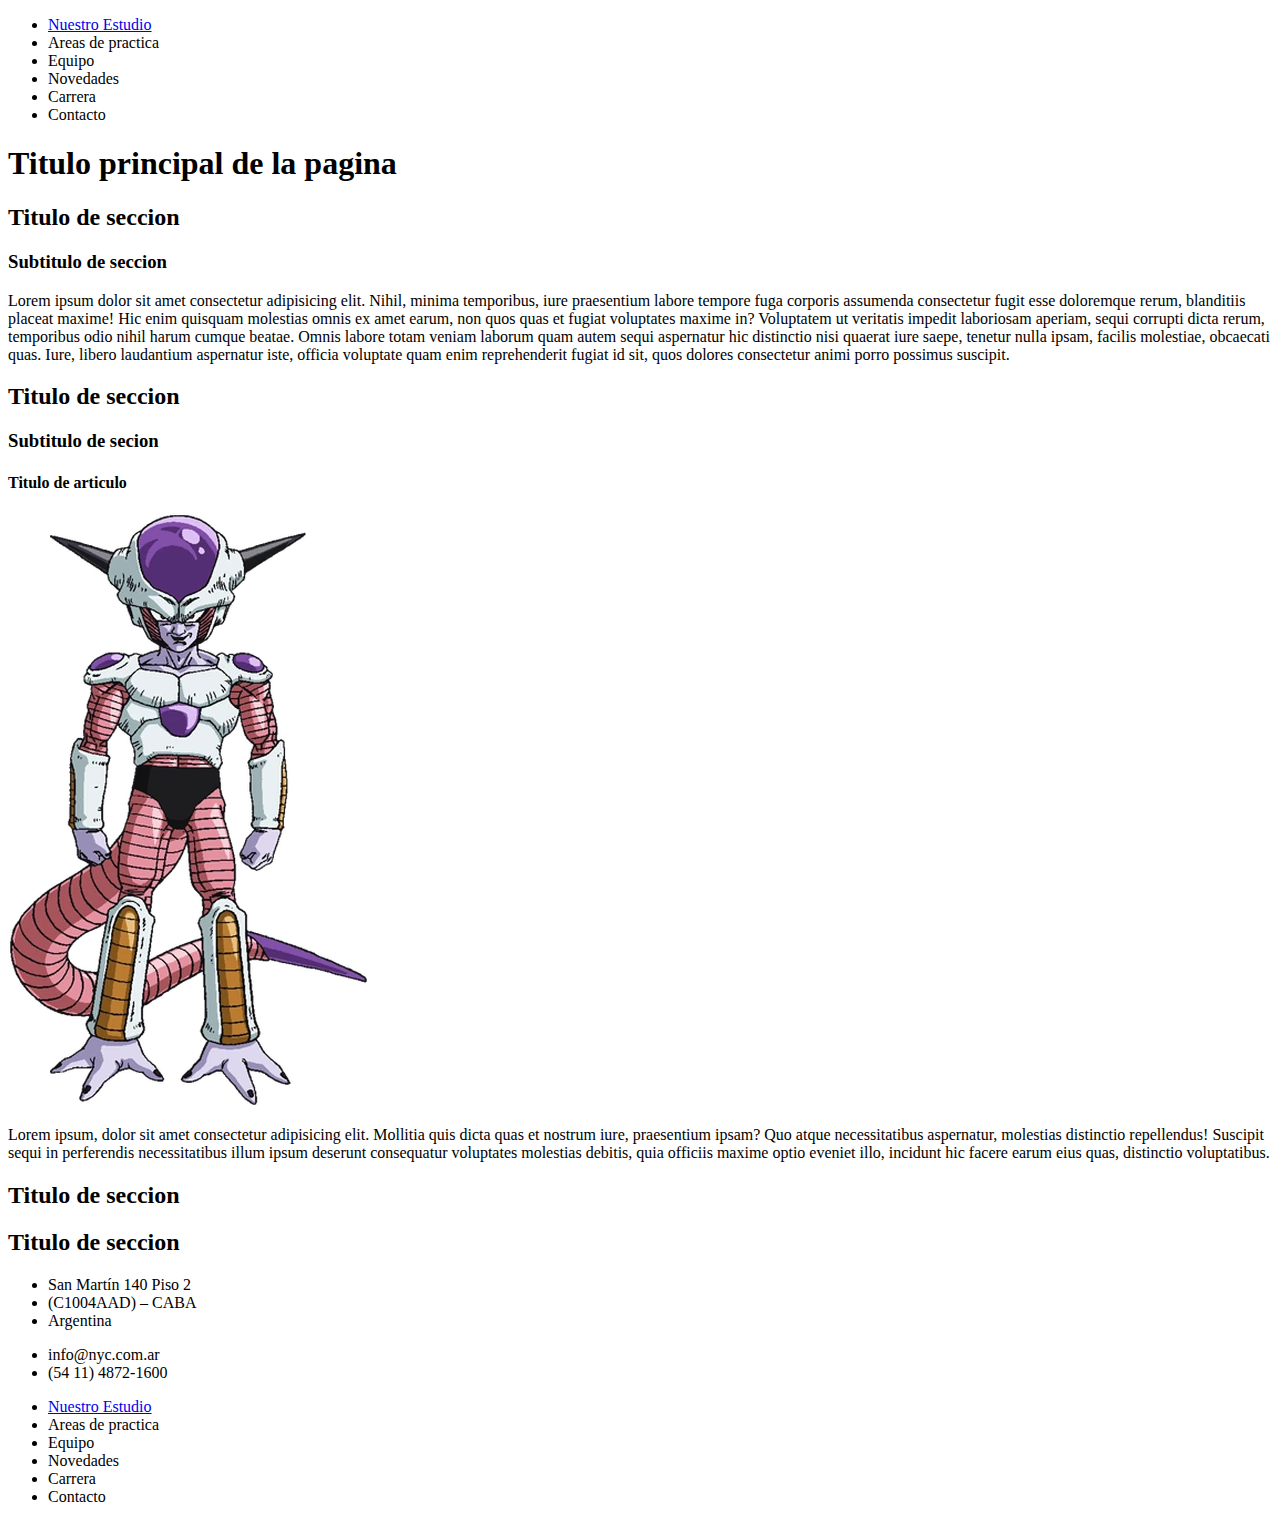
<file: clase_html_1/index.html>
<!DOCTYPE html>
<html>

<head>
    <!-- Elementos del Head -->
    <!--
            Elementos que componen la cabeza o head
             -> titulo de la solapa de la pagina
             -> icono de la solapa de la pagina
             -> metaetiquetas -> Etiquetas especiales que aportan cierta configuracion a nuestra pagina
                    -> aportan palabras claves al SEO
                    -> Las dimensiones de escalado de viewport
                    -> Y algunas cositas mas
             -> Enlaces a otras hojas que tengamos en nuestro proyecto
             -> Enlaces a librerias externas a nuestro proyecto
        -->
</head>

<body>
    <!-- Elementos del Body -->
    <!-- 
            El cuerpo contendra todo elemento que el usuario pueda ver en la pagina o con el que pueda
            interactuar.
        -->
    <header>
        <!-- Logo -->
        <nav>
            <ul> <!-- Unordered list - Lista desordenada -->
                <!-- Unordered list - Lista desordenada -->
                <li>
                    <a href="https://www.capitanbarato.com/?gad_source=1&gclid=CjwKCAiApY-7BhBjEiwAQMrrEcXxACeJnvbz8K4n_o8V9Ho17SNeRYFK8rvaSNfVLh9vygIN4x93bxoCY4UQAvD_BwE"
                        target="_blank">Nuestro Estudio</a> <!-- Anchor - Ancla -->
                </li>
                <li>Areas de practica</li>
                <li>Equipo</li>
                <li>Novedades</li>
                <li>Carrera</li>
                <li>Contacto</li>
            </ul>
            <ol> <!-- Ordered list - Lista ordenada -->
                <!-- <li>Nuestro Estudio</li>
                <li>Areas de practica</li>
                <li>Equipo</li>
                <li>Novedades</li>
                <li>Carrera</li>
                <li>Contacto</li> -->
            </ol>
        </nav>
    </header>
    <main>
        <h1>Titulo principal de la pagina</h1>
        <section>
            <h2>Titulo de seccion</h2>
            <h3>Subtitulo de seccion</h3>
            <p>Lorem ipsum dolor sit amet consectetur adipisicing elit. Nihil, minima temporibus, iure praesentium
                labore tempore fuga corporis assumenda consectetur fugit esse doloremque rerum, blanditiis placeat
                maxime! Hic enim quisquam molestias omnis ex amet earum, non quos quas et fugiat voluptates maxime in?
                Voluptatem ut veritatis impedit laboriosam aperiam, sequi corrupti dicta rerum, temporibus odio nihil
                harum cumque beatae. Omnis labore totam veniam laborum quam autem sequi aspernatur hic distinctio nisi
                quaerat iure saepe, tenetur nulla ipsam, facilis molestiae, obcaecati quas. Iure, libero laudantium
                aspernatur iste, officia voluptate quam enim reprehenderit fugiat id sit, quos dolores consectetur animi
                porro possimus suscipit.</p>
        </section>
        <section>
            <h2>Titulo de seccion</h2>
            <h3>Subtitulo de secion</h3>
            <article>
                <h4>Titulo de articulo</h4>
                <img src="./assets/images/freezer.webp" alt="Freezer, el emperador del universo, villano iconico de la Dragon Ball Z, personaje petizo, con 2 cuernos y labios pintados de violeta.">
                <p>Lorem ipsum, dolor sit amet consectetur adipisicing elit. Mollitia quis dicta quas et nostrum iure,
                    praesentium ipsam? Quo atque necessitatibus aspernatur, molestias distinctio repellendus! Suscipit
                    sequi in perferendis necessitatibus illum ipsum deserunt consequatur voluptates molestias debitis,
                    quia officiis maxime optio eveniet illo, incidunt hic facere earum eius quas, distinctio
                    voluptatibus.</p>
            </article>
            <article>

            </article>
            <article>

            </article>
            <article>

            </article>
        </section>
        <section>
            <h2>Titulo de seccion</h2>
        </section>
        <section>
            <h2>Titulo de seccion</h2>
        </section>
    </main>
    <footer>
        <!-- Logo -->
        <div id="direccion">
            <ul>
                <li>San Martín 140 Piso 2</li>
                <li>(C1004AAD) – CABA</li>
                <li>Argentina</li>
            </ul>
        </div>
        <div id="contacto">
            <ul>
                <li>info@nyc.com.ar</li>
                <li>(54 11) 4872-1600</li>
            </ul>
        </div>
        <div id="footer_nav">
            <ul> <!-- Unordered list - Lista desordenada -->
                <!-- Unordered list - Lista desordenada -->
                <li>
                    <a href="https://www.capitanbarato.com/?gad_source=1&gclid=CjwKCAiApY-7BhBjEiwAQMrrEcXxACeJnvbz8K4n_o8V9Ho17SNeRYFK8rvaSNfVLh9vygIN4x93bxoCY4UQAvD_BwE"
                        target="_blank">Nuestro Estudio</a> <!-- Anchor - Ancla -->
                </li>
                <li>Areas de practica</li>
                <li>Equipo</li>
                <li>Novedades</li>
                <li>Carrera</li>
                <li>Contacto</li>
            </ul>
        </div>
    </footer>
</body>

</html>
</file>
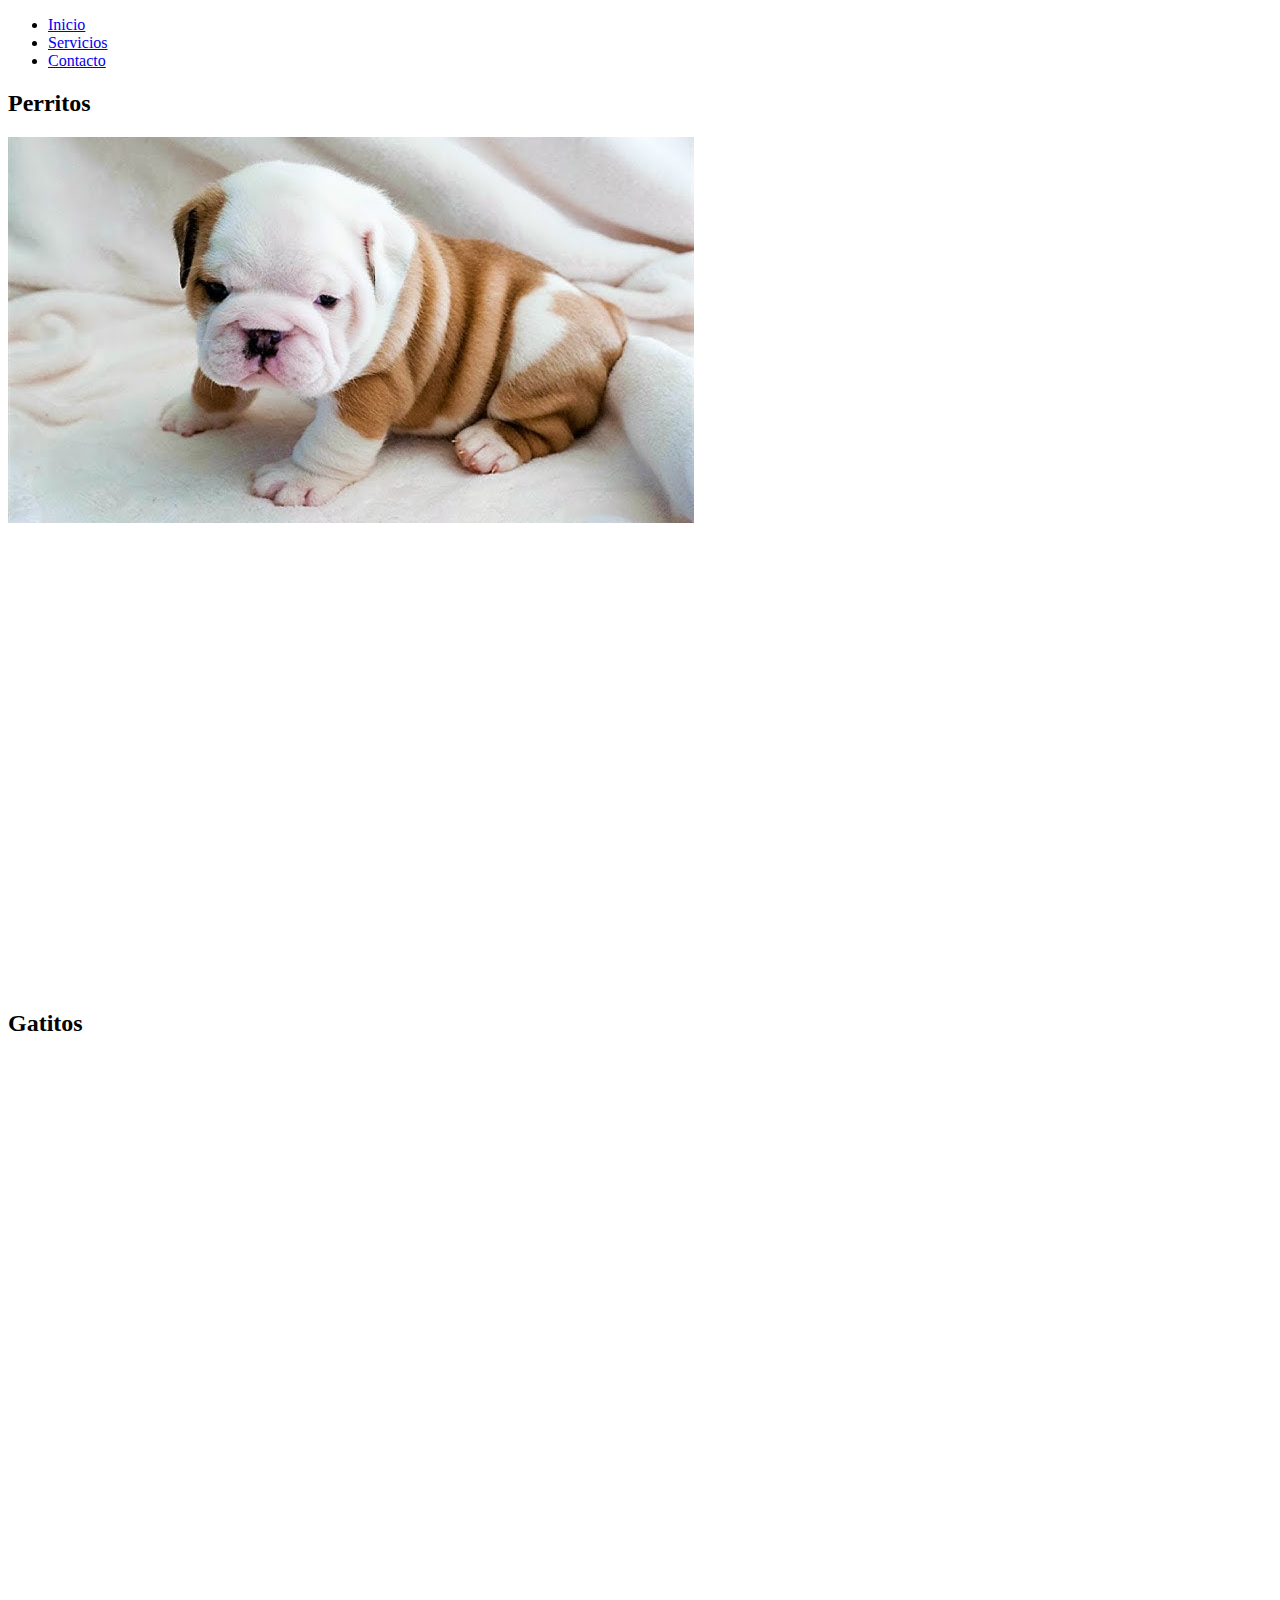
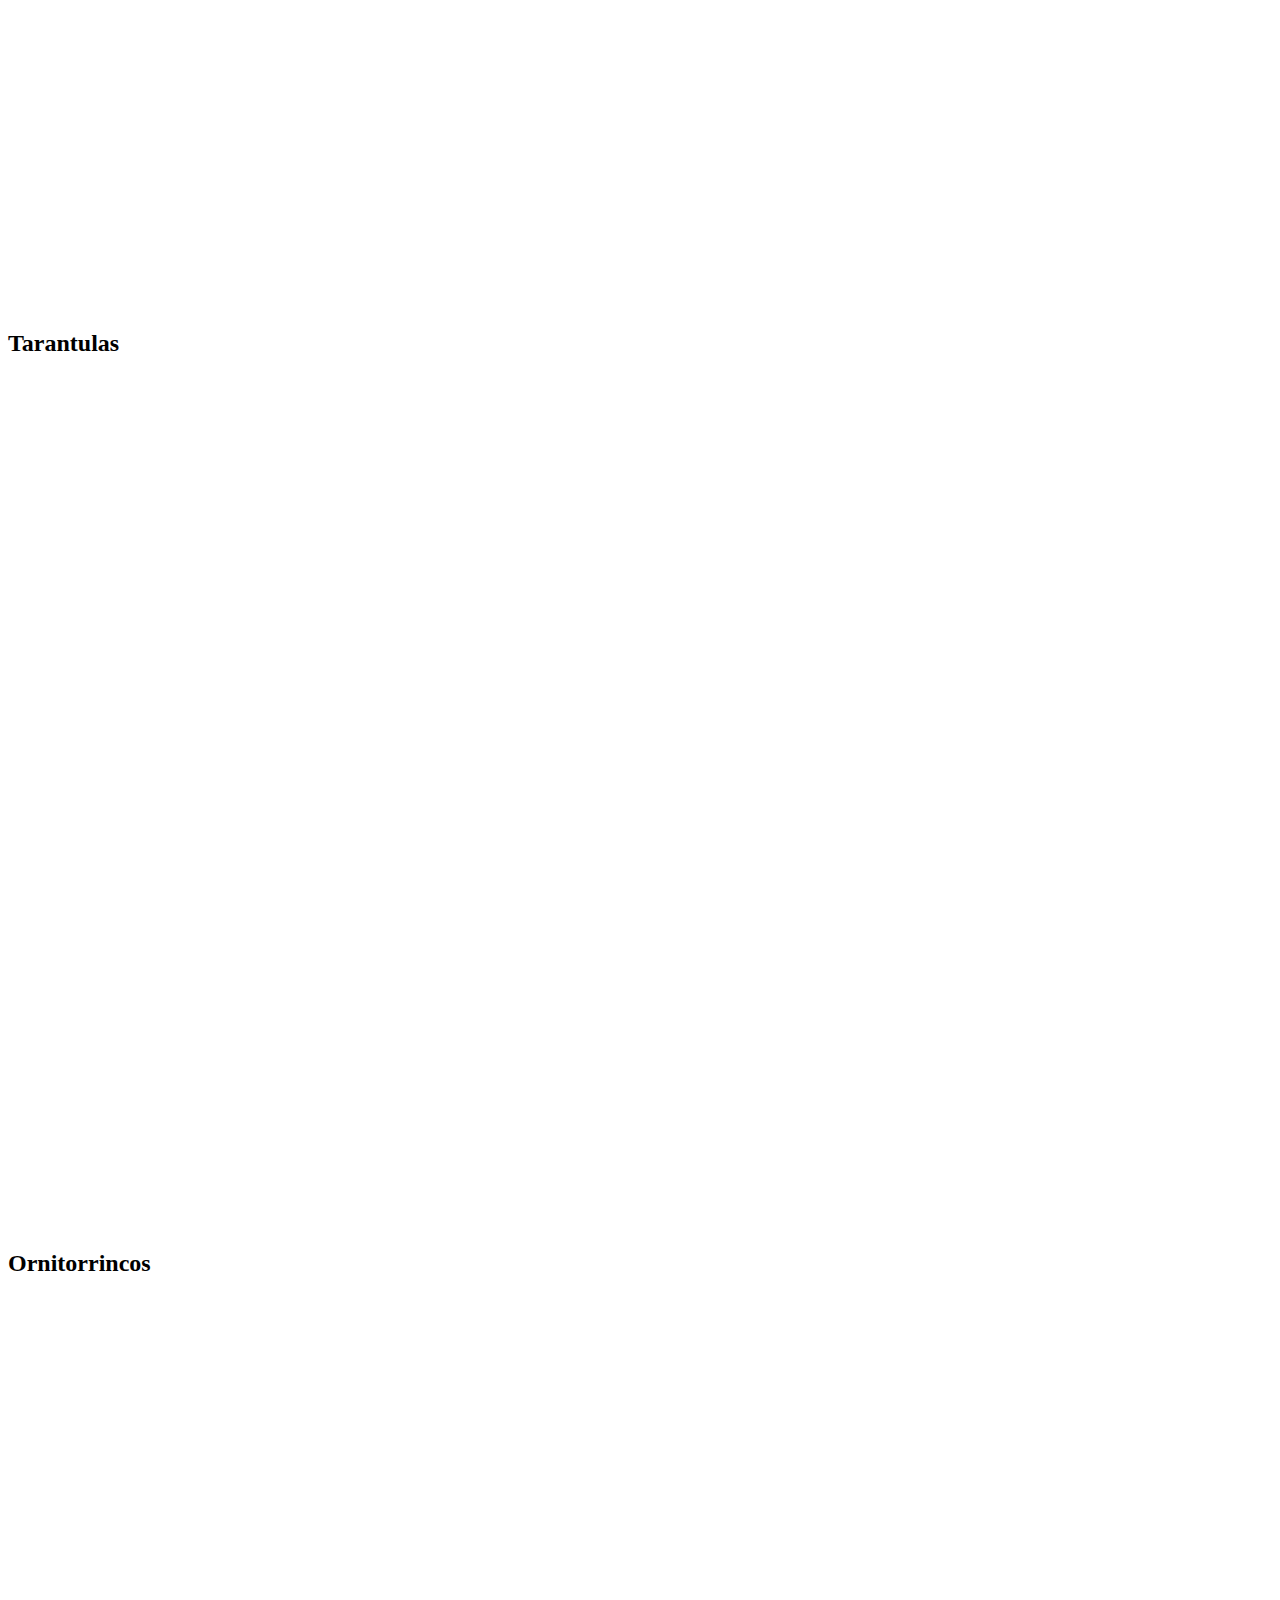
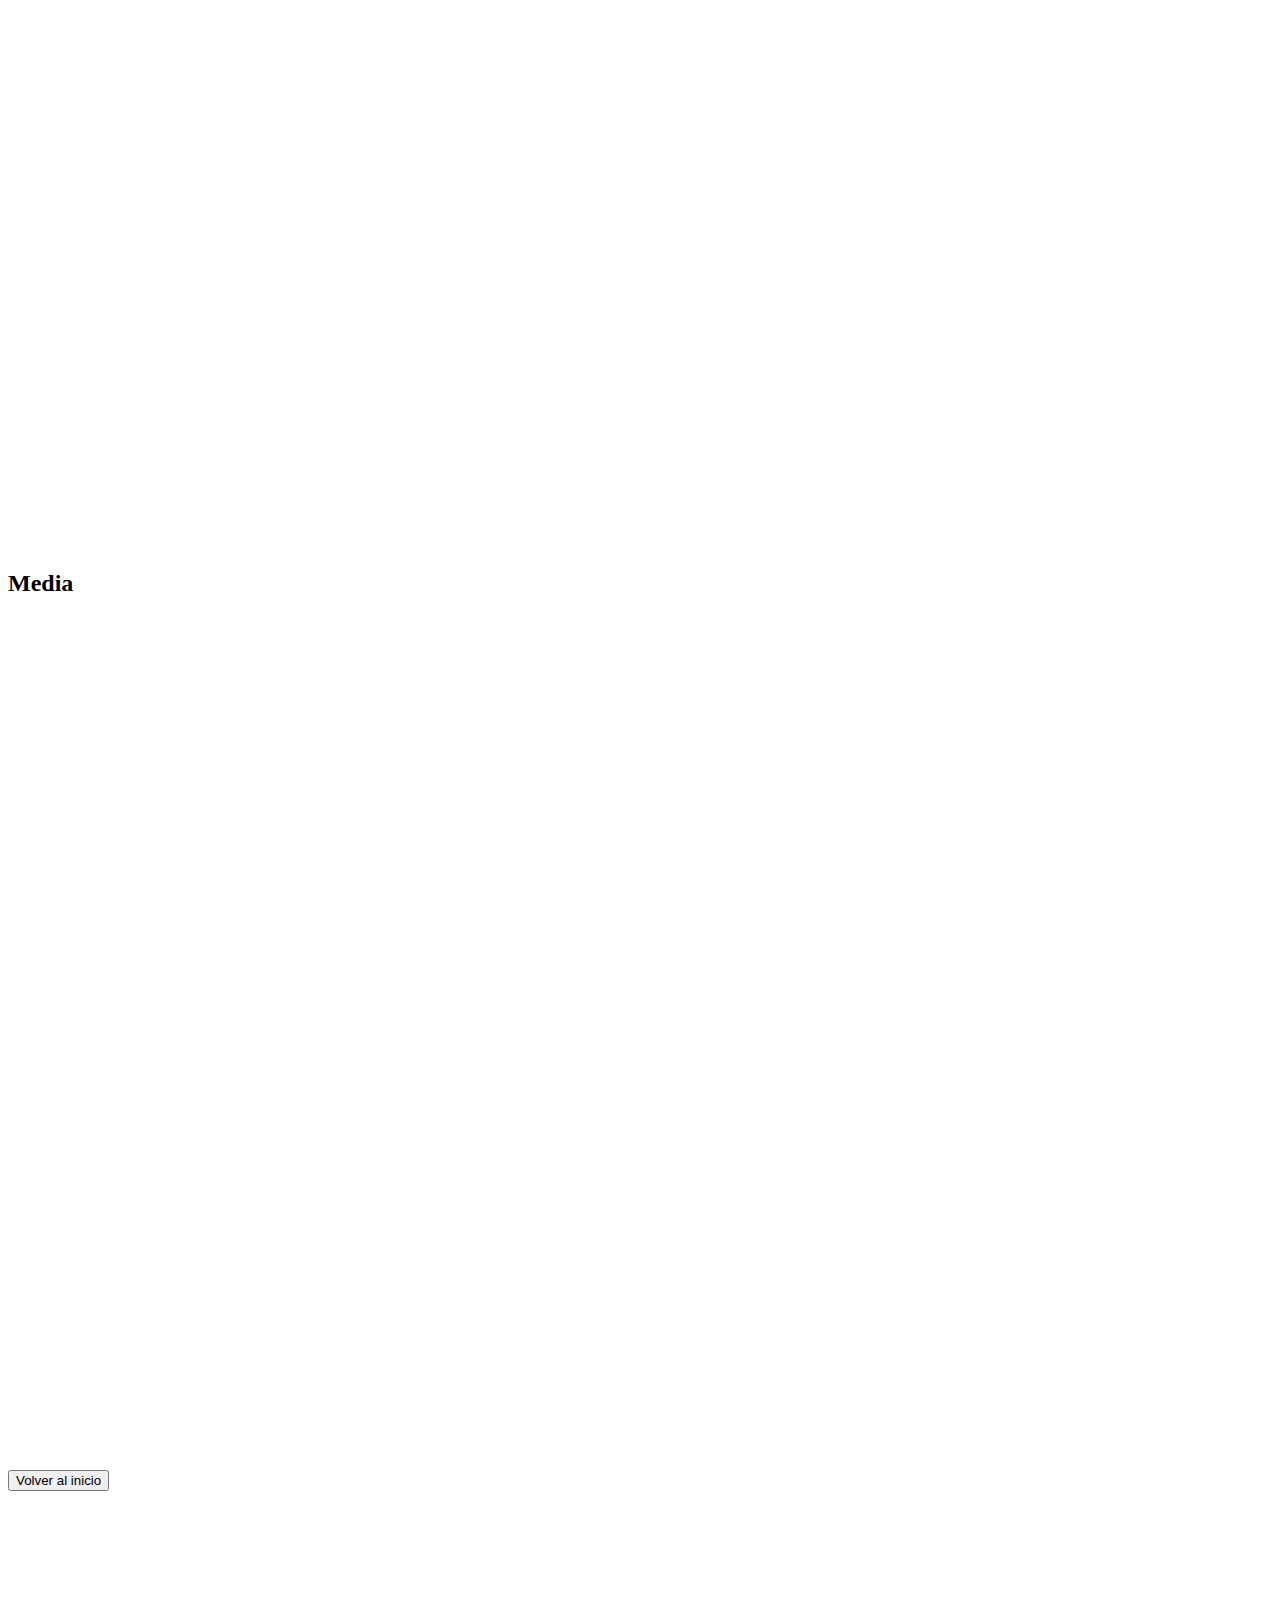
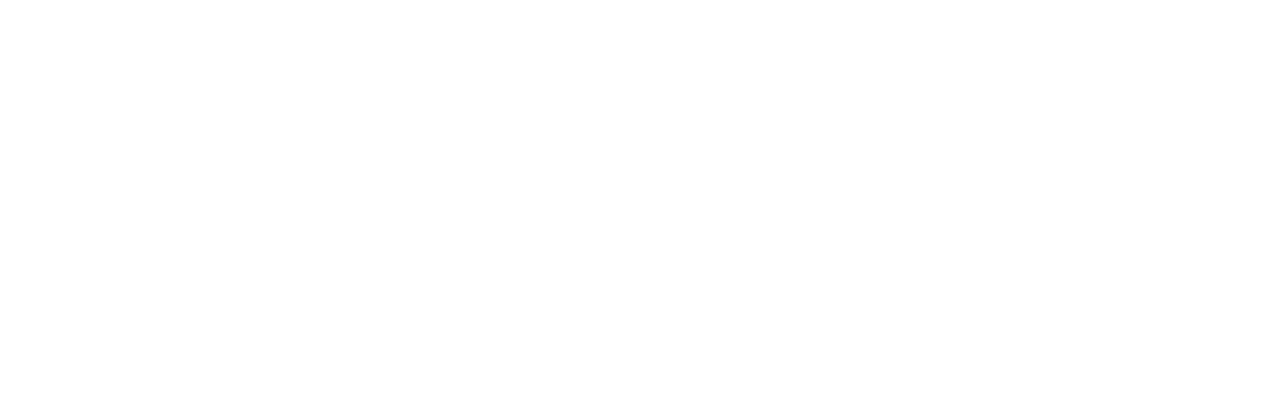
<file: html_clase_2/pages/index.html>
<!DOCTYPE html>
<html lang="en">
<head>
    <meta charset="UTF-8">
    <meta name="viewport" content="width=device-width, initial-scale=1.0">
    <title>Document</title>
    <style>
        section {
            height: 100vh;
        }
    </style>
</head>
<body>
    <!-- Emmet -->
    <!-- Una class es similar a un ID pero sirve para agrupar -->
    <header>
        <nav class="pages-menu">
            <ul>
                <li><a href="./index.html">Inicio</a></li>
                <li><a href="./servicios.html">Servicios</a></li>
                <li><a href="./contacto.html">Contacto</a></li>
            </ul>
        </nav>
    </header>
    <!-- <nav class="sections-menu">
        <ul>
            <li><a href="./index.html#perritos">Perritos</a></li>
            <li><a href="./index.html#gatitos">Gatitos</a></li>
            <li><a href="./index.html#tarantulas">Tarantulas</a></li>
            <li><a href="./index.html#ornitorrincos">Ornitorrincos</a></li>
        </ul>
    </nav> -->
    <main>
        <section id="perritos">
            <h2>Perritos</h2>
            <img src="../assets/images/perrito.jpg" alt="Un pequeño buldog frances bebé, mirando hacia la cámara. Es de color blanco con manchitas marron claritas y pintitas negras.">
        </section>
        <section id="gatitos">
            <h2>Gatitos</h2>
        </section>
        <section id="tarantulas">
            <h2>Tarantulas</h2>
        </section>
        <section id="ornitorrincos">
            <h2>Ornitorrincos</h2>
        </section>
        <section id="media">
            <h2>Media</h2>
            <!-- <audio src="../assets/audio/jorge.mp3" controls></audio>
            <video src="../assets/video/jorge.mp4" controls></video> -->
            <iframe width="560" height="315" src="https://www.youtube.com/embed/jfKfPfyJRdk?si=Z37zGN_KzoGaC-my" title="YouTube video player" frameborder="0" allow="accelerometer; autoplay; clipboard-write; encrypted-media; gyroscope; picture-in-picture; web-share" referrerpolicy="strict-origin-when-cross-origin" allowfullscreen></iframe>
            <iframe style="border-radius:12px" src="https://open.spotify.com/embed/track/7aPsseax6rNFyipHn9A5CR?utm_source=generator" width="100%" height="352" frameBorder="0" allowfullscreen="" allow="autoplay; clipboard-write; encrypted-media; fullscreen; picture-in-picture" loading="lazy"></iframe>
            <iframe src="../assets/documents/dies bildnis.pdf" frameborder="0" width="500" height="700"></iframe>
            <iframe src="https://www.google.com/maps/embed?pb=!1m14!1m8!1m3!1d13136.756981123459!2d-58.4390359!3d-34.5993758!3m2!1i1024!2i768!4f13.1!3m3!1m2!1s0x95bccb76d5dd4d79%3A0x8ba4564d3dc34595!2sCapit%C3%A1n%20Barato%20Comiquer%C3%ADa!5e0!3m2!1ses!2sar!4v1730944541153!5m2!1ses!2sar" width="600" height="450" style="border:0;" allowfullscreen="" loading="lazy" referrerpolicy="no-referrer-when-downgrade"></iframe>
        </section>
    </main>
    <footer>
        <a href="./index.html">
            <button>Volver al inicio</button>
        </a>
    </footer>
</body>
</html>
</file>
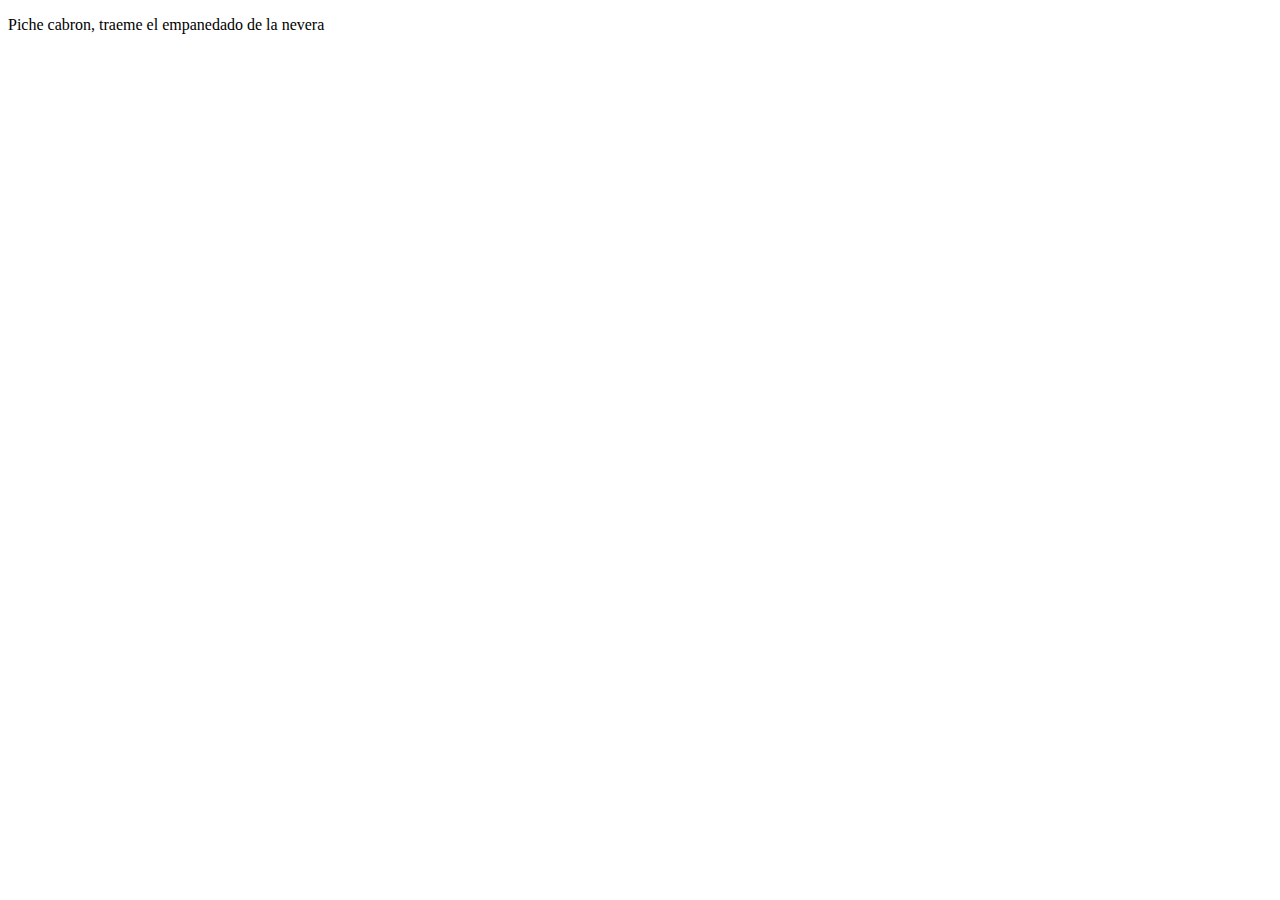
<file: html_clase_3/pages/index.html>
<!DOCTYPE html>
<html lang="es">
<head>
    <meta charset="UTF-8">
    <meta name="viewport" content="width=device-width, initial-scale=1.0">
    <meta name="description" content="Envios gratis todos los dias pagando con la tarjeta de tu vieja.">
    <!-- Deprecada, no recomendada -->
    <meta name="keywords" content="gratis, envio, ofertas">
    <meta name="author" content="LosPistolerosDevs">
    <!-- Cayo en desuso desde el atributo lang de html -->
    <meta http-equiv="content-laguange" content="es-mx">
    <meta http-equiv="cache-control" content="no-cache">
    <meta http-equiv="expires" content="fecha">
    <meta name="robots" content="index, follow">
    <title>Document</title>
</head>
<body>
    <p>Piche cabron, traeme el empanedado de la nevera</p>
</body>
</html>
</file>
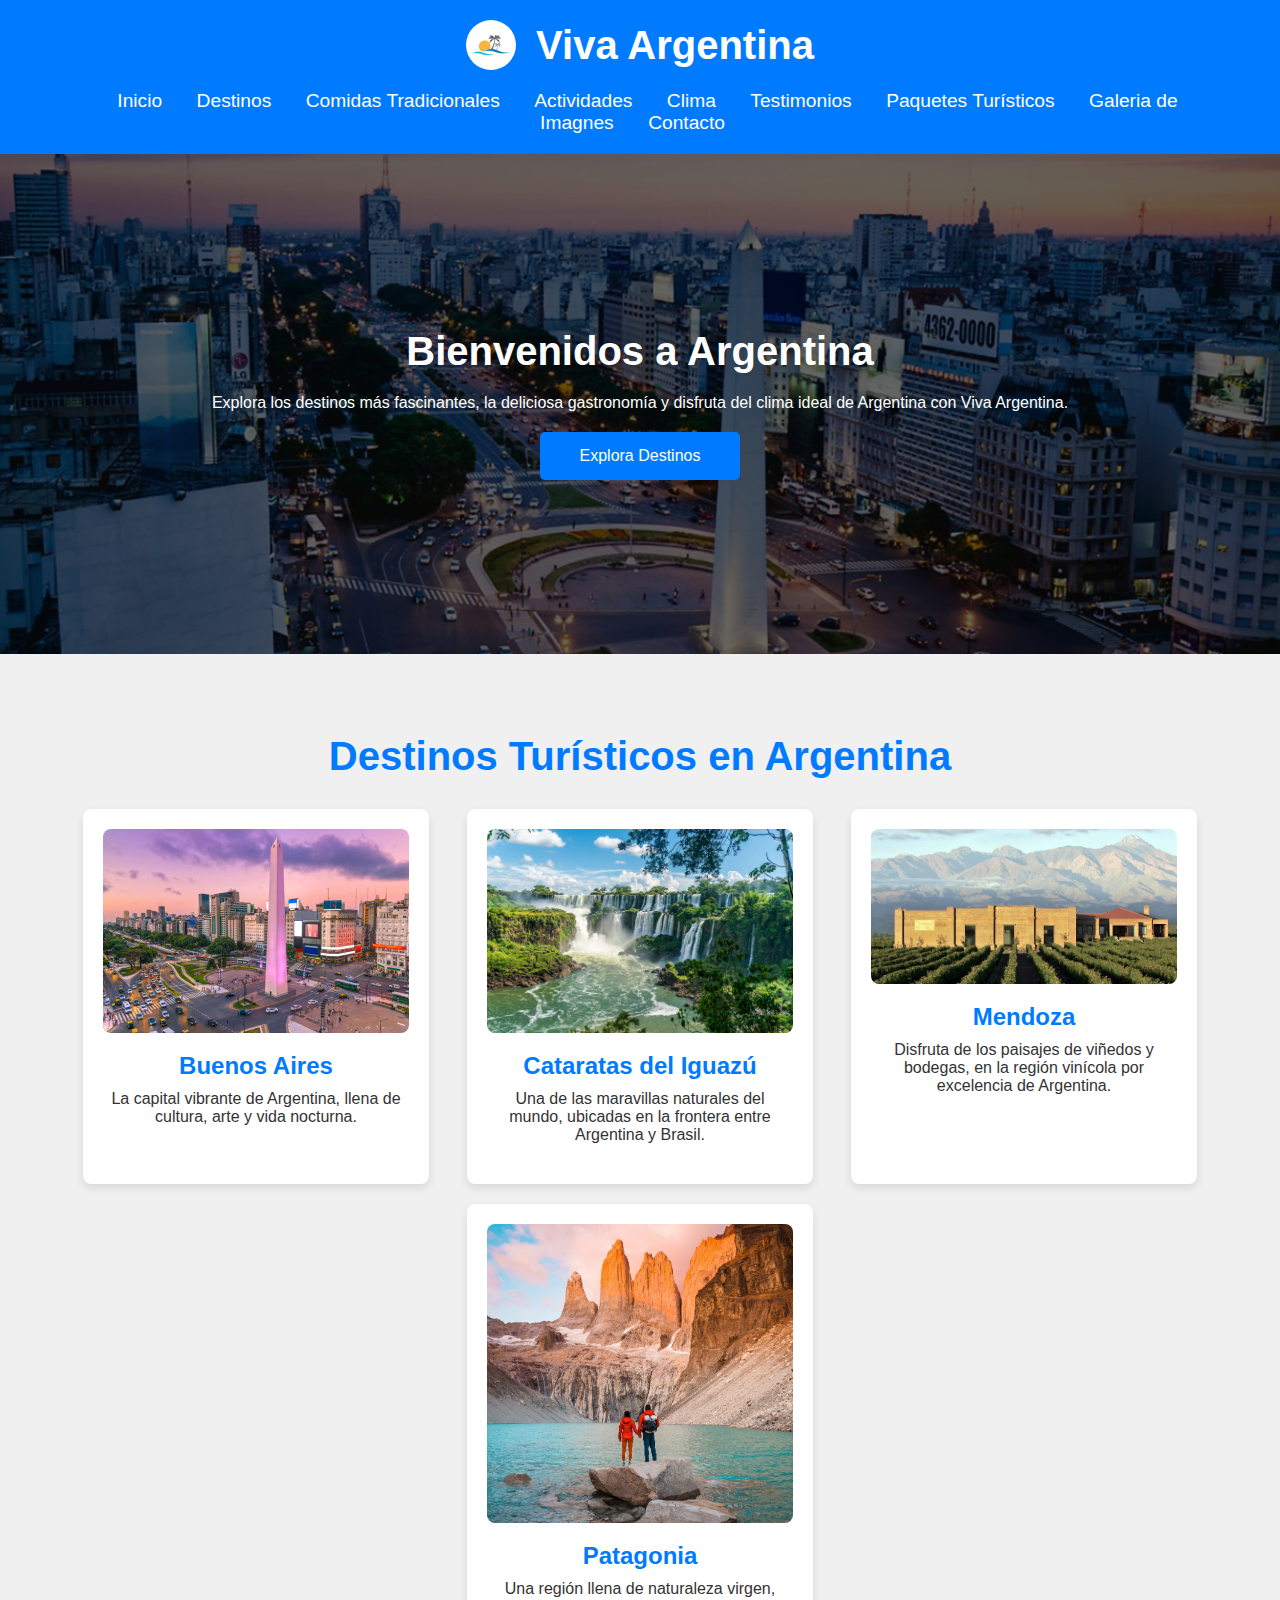
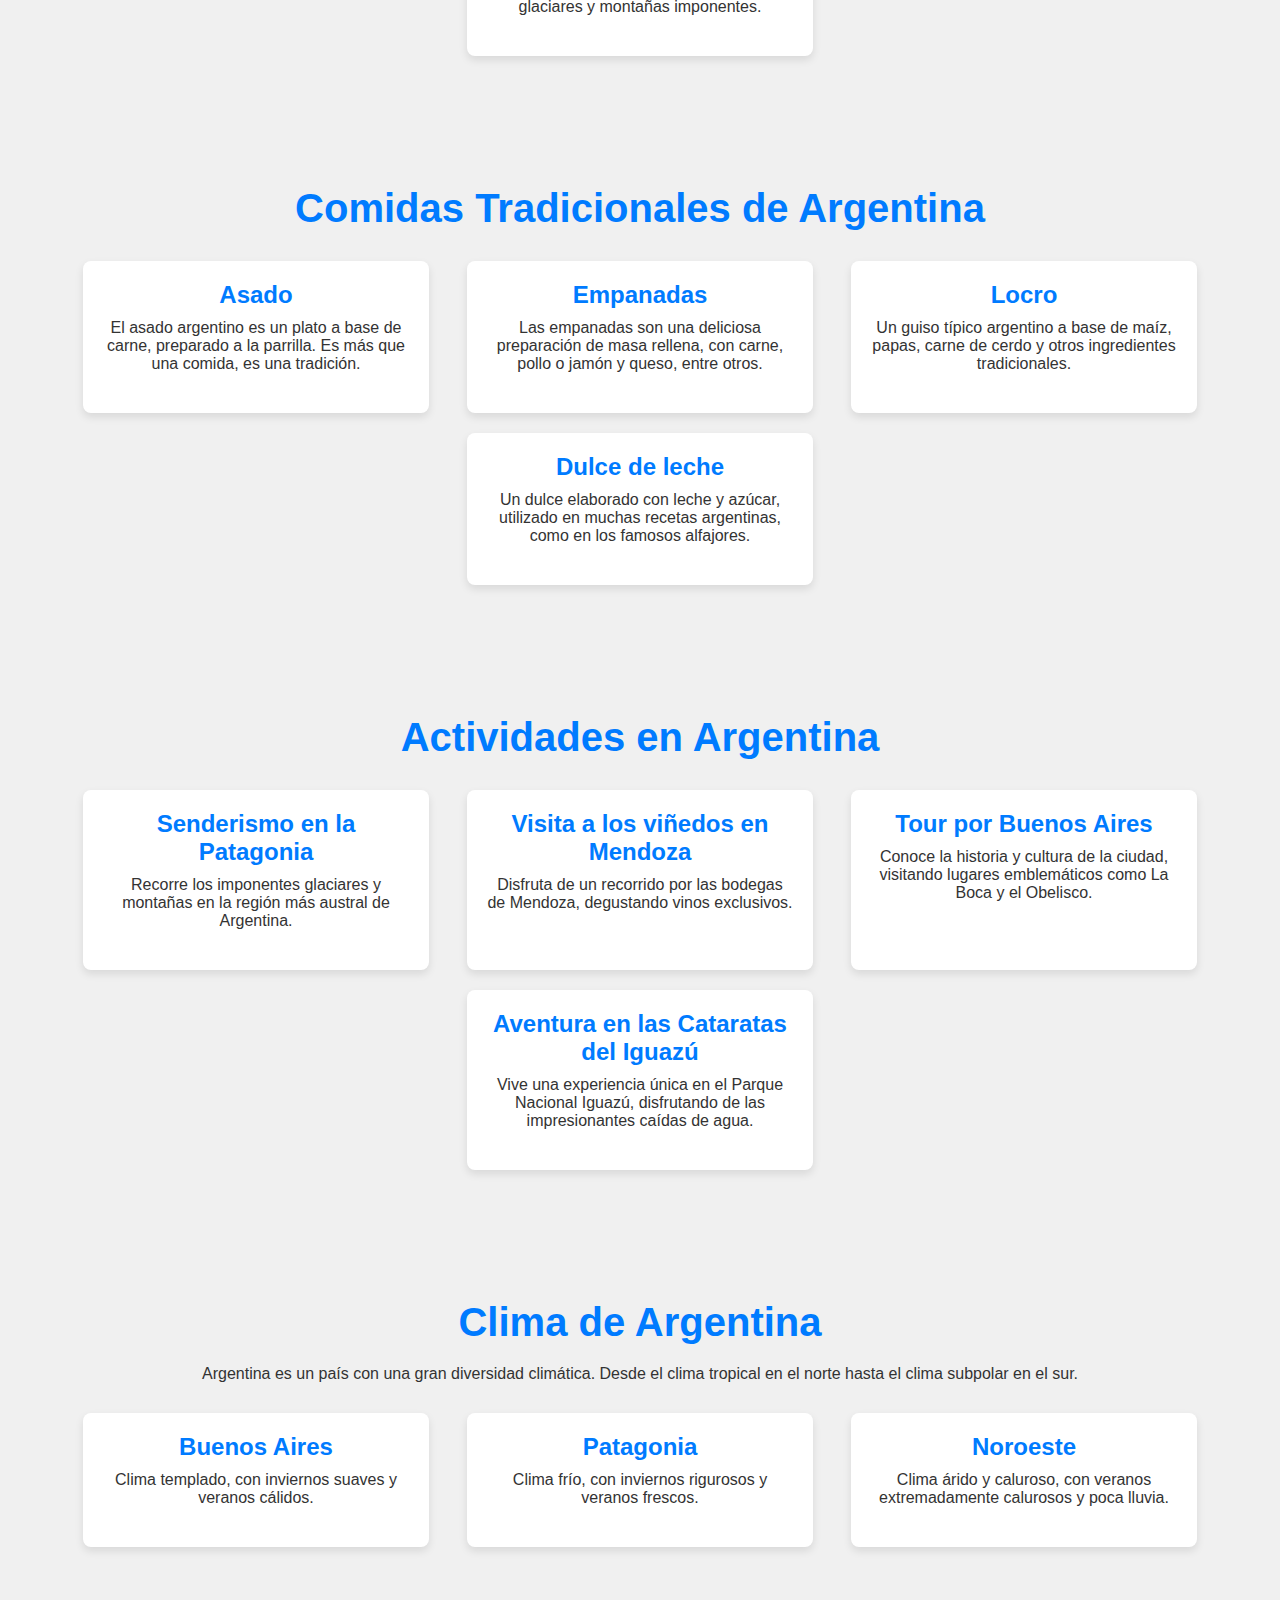
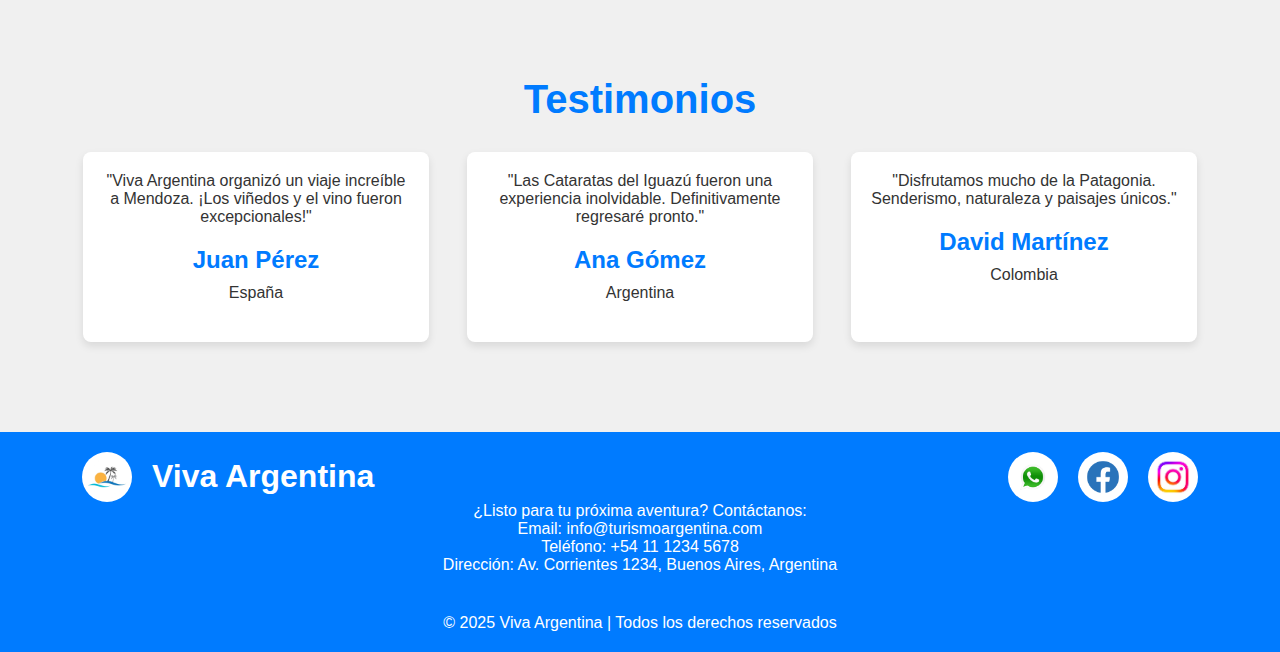
<file: tarea_html_2/src/pages/index.html>
<!DOCTYPE html>
<html lang="es">

<head>
    <meta charset="UTF-8">
    <meta name="viewport" content="width=device-width, initial-scale=1.0">
    <title>Turismo en Argentina | Viva Argentina</title>
    <link rel="icon" type="image/png" href="../assets/images/logo.png">
    <link rel="stylesheet"  href="./styles.css">
</head>

<body>
    <header>
        <div class="container">
            <div class="logo">
                <img src="../assets/images/logo.png" alt="logo">
                <h1>Viva Argentina</h1>
            </div>
            <nav>
                <ul>
                    <li><a href="index.html#inicio">Inicio</a></li>
                    <li><a href="index.html#destinos">Destinos</a></li>
                    <li><a href="index.html#comidas">Comidas Tradicionales</a></li>
                    <li><a href="index.html#actividades">Actividades</a></li>
                    <li><a href="index.html#clima">Clima</a></li>
                    <li><a href="index.html#testimonios">Testimonios</a></li>
                    <li><a href="paquetes-turisticos.html">Paquetes Turísticos</a></li>
                    <li><a href="galeria.html">Galeria de Imagnes</a></li>
                    <li><a href="contacto.html">Contacto</a></li>
                </ul>
            </nav>
        </div>
    </header>

    <section id="inicio" class="inicio">
        <h2>Bienvenidos a Argentina</h2>
        <p>Explora los destinos más fascinantes, la deliciosa gastronomía y disfruta del clima ideal de Argentina con
            Viva Argentina.</p>
        <a href="#destinos" class="cta-button">Explora Destinos</a>
    </section>

    <section id="destinos">
        <div class="container">
            <h2>Destinos Turísticos en Argentina</h2>
            <div class="destinos-list">
                <div class="destino">
                    <img src="../assets/images/buenos-aires.jpg" alt="Buenos Aires">
                    <h3>Buenos Aires</h3>
                    <p>La capital vibrante de Argentina, llena de cultura, arte y vida nocturna.</p>
                </div>
                <div class="destino">
                    <img src="../assets/images/cataratas-iguazu.jpg" alt="Cataratas del Iguazú">
                    <h3>Cataratas del Iguazú</h3>
                    <p>Una de las maravillas naturales del mundo, ubicadas en la frontera entre Argentina y Brasil.</p>
                </div>
                <div class="destino">
                    <img src="../assets/images/mendoza.jpg" alt="Mendoza">
                    <h3>Mendoza</h3>
                    <p>Disfruta de los paisajes de viñedos y bodegas, en la región vinícola por excelencia de Argentina.
                    </p>
                </div>
                <div class="destino">
                    <img src="../assets/images/patagonia.jpg" alt="Patagonia">
                    <h3>Patagonia</h3>
                    <p>Una región llena de naturaleza virgen, glaciares y montañas imponentes.</p>
                </div>
            </div>
        </div>
    </section>

    <section id="comidas">
        <div class="container">
            <h2>Comidas Tradicionales de Argentina</h2>
            <div class="comidas-list">
                <div class="comida">
                    <h3>Asado</h3>
                    <p>El asado argentino es un plato a base de carne, preparado a la parrilla. Es más que una comida,
                        es una tradición.</p>
                </div>
                <div class="comida">
                    <h3>Empanadas</h3>
                    <p>Las empanadas son una deliciosa preparación de masa rellena, con carne, pollo o jamón y queso,
                        entre otros.</p>
                </div>
                <div class="comida">
                    <h3>Locro</h3>
                    <p>Un guiso típico argentino a base de maíz, papas, carne de cerdo y otros ingredientes
                        tradicionales.</p>
                </div>
                <div class="comida">
                    <h3>Dulce de leche</h3>
                    <p>Un dulce elaborado con leche y azúcar, utilizado en muchas recetas argentinas, como en los
                        famosos alfajores.</p>
                </div>
            </div>
        </div>
    </section>

    <section id="actividades">
        <div class="container">
            <h2>Actividades en Argentina</h2>
            <div class="actividades-list">
                <div class="actividad">
                    <h3>Senderismo en la Patagonia</h3>
                    <p>Recorre los imponentes glaciares y montañas en la región más austral de Argentina.</p>
                </div>
                <div class="actividad">
                    <h3>Visita a los viñedos en Mendoza</h3>
                    <p>Disfruta de un recorrido por las bodegas de Mendoza, degustando vinos exclusivos.</p>
                </div>
                <div class="actividad">
                    <h3>Tour por Buenos Aires</h3>
                    <p>Conoce la historia y cultura de la ciudad, visitando lugares emblemáticos como La Boca y el
                        Obelisco.</p>
                </div>
                <div class="actividad">
                    <h3>Aventura en las Cataratas del Iguazú</h3>
                    <p>Vive una experiencia única en el Parque Nacional Iguazú, disfrutando de las impresionantes caídas
                        de agua.</p>
                </div>
            </div>
        </div>
    </section>

    <section id="clima">
        <div class="container">
            <h2>Clima de Argentina</h2>
            <p>Argentina es un país con una gran diversidad climática. Desde el clima tropical en el norte hasta el
                clima subpolar en el sur.</p>
            <div class="clima-details">
                <div class="clima-region">
                    <h3>Buenos Aires</h3>
                    <p>Clima templado, con inviernos suaves y veranos cálidos.</p>
                </div>
                <div class="clima-region">
                    <h3>Patagonia</h3>
                    <p>Clima frío, con inviernos rigurosos y veranos frescos.</p>
                </div>
                <div class="clima-region">
                    <h3>Noroeste</h3>
                    <p>Clima árido y caluroso, con veranos extremadamente calurosos y poca lluvia.</p>
                </div>
            </div>
        </div>
    </section>

    <section id="testimonios">
        <div class="container">
            <h2>Testimonios</h2>
            <div class="testimonios-list">
                <div class="testimonio">
                    <p>"Viva Argentina organizó un viaje increíble a Mendoza. ¡Los viñedos y el vino fueron
                        excepcionales!"</p>
                    <h4>Juan Pérez</h4>
                    <p>España</p>
                </div>
                <div class="testimonio">
                    <p>"Las Cataratas del Iguazú fueron una experiencia inolvidable. Definitivamente regresaré pronto."
                    </p>
                    <h4>Ana Gómez</h4>
                    <p>Argentina</p>
                </div>
                <div class="testimonio">
                    <p>"Disfrutamos mucho de la Patagonia. Senderismo, naturaleza y paisajes únicos."</p>
                    <h4>David Martínez</h4>
                    <p>Colombia</p>
                </div>
            </div>
        </div>
    </section>

    <footer>
        <div class="container">
            <div class="footer-info">
                <div class="logo">
                    <img src="../assets/images/logo.png" alt="logo">
                    <h1>Viva Argentina</h1>
                </div>

                <div class="redes-sociales">
                    <div class="whatsapp"></div>
                    <div class="facebook"></div>
                    <div class="instagram"></div>
                </div>
            </div>
            <div>
                <P>¿Listo para tu próxima aventura? Contáctanos:</P>

                <p>Email: info@turismoargentina.com</p>

                <p>Teléfono: +54 11 1234 5678</p>

                <p>Dirección: Av. Corrientes 1234, Buenos Aires, Argentina</p>
            </div>
            <p class="copy-right">&copy; 2025 Viva Argentina | Todos los derechos reservados</p>
        </div>
    </footer>
</body>

</html>
</file>
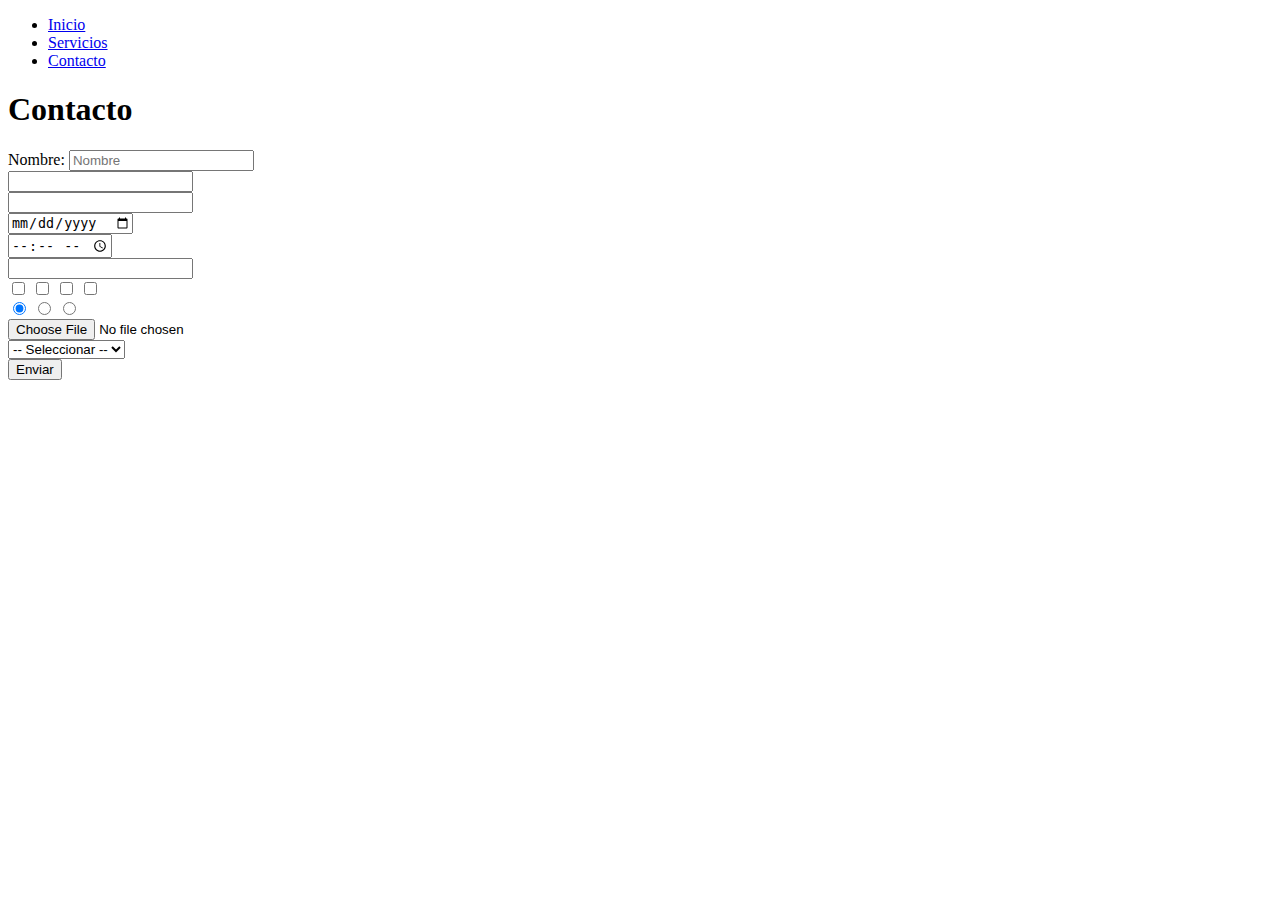
<file: html_clase_2/pages/contacto.html>
<!DOCTYPE html>
<html lang="en">
<head>
    <meta charset="UTF-8">
    <meta name="viewport" content="width=device-width, initial-scale=1.0">
    <title>Document</title>
</head>
<body>
    <header>
        <nav class="pages-menu">
            <ul>
                <li><a href="./index.html">Inicio</a></li>
                <li><a href="./servicios.html">Servicios</a></li>
                <li><a href="./contacto.html">Contacto</a></li>
            </ul>
        </nav>
    </header>
    <main>
        <h1>Contacto</h1>
        <section id="contact-form">
            <form>
                <label for="nombre">
                    Nombre: 
                    <input type="text" id="nombre" placeholder="Nombre" required>
                </label>
                <!-- Breaking row / Salto de linea-->
                <br>
                <input type="number">
                <br>
                <input type="email">
                <br>
                <input type="date">
                <br>
                <input type="time">
                <br>
                <input type="password">
                <br>
                <input type="checkbox">
                <input type="checkbox">
                <input type="checkbox">
                <input type="checkbox">
                <br>
                <input type="radio" name="genero" checked>
                <input type="radio" name="genero">
                <input type="radio" name="genero">
                <br>
                <input type="file">
                <br>
                <select>
                    <option value="">-- Seleccionar --</option>
                    <option value="">Humano</option>
                    <option value="">Orco</option>
                    <option value="">Elfo</option>
                    <option value="">Tu hermana</option>
                </select>
                <br>
                <input type="submit" value="Enviar">
            </form>
        </section>
    </main>
</body>
</html>
</file>
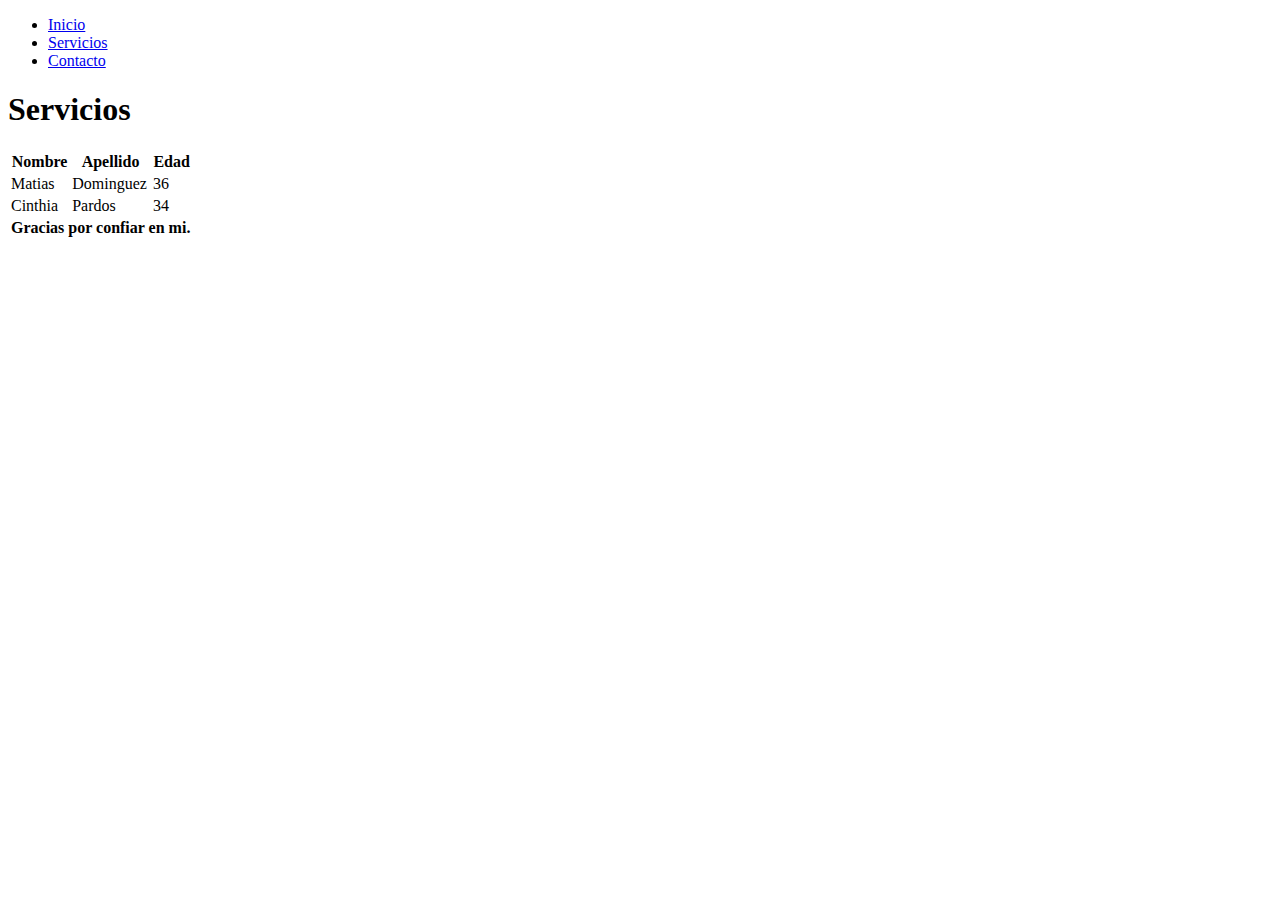
<file: html_clase_2/pages/servicios.html>
<!DOCTYPE html>
<html lang="en">
<head>
    <meta charset="UTF-8">
    <meta name="viewport" content="width=device-width, initial-scale=1.0">
    <title>Document</title>
</head>
<body>
    <header>
        <nav class="pages-menu">
            <ul>
                <li><a href="./index.html">Inicio</a></li>
                <li><a href="./servicios.html">Servicios</a></li>
                <li><a href="./contacto.html">Contacto</a></li>
            </ul>
        </nav>
    </header>
    <main>
        <h1>Servicios</h1>
        <section>
            <table>
                <thead>
                    <tr>
                        <!-- Table heading / encabezado de tabla-->
                        <th>Nombre</th>
                        <th>Apellido</th>
                        <th>Edad</th>
                    </tr>
                </thead>
                <tbody>
                    <!-- Table row / fila de tabla-->
                    <tr>
                         <!-- Table data / data de tabla-->
                        <td>Matias</td>
                        <td>Dominguez</td>
                        <td>36</td>
                    </tr>
                    <tr>
                         <!-- Table data / data de tabla-->
                        <td>Cinthia</td>
                        <td>Pardos</td>
                        <td>34</td>
                    </tr>
                </tbody>
                <tfoot>
                    <!-- Bold -->
                    <tr>
                        <td colspan="3"><b>Gracias por confiar en mi.</b></td>
                    </tr>
                </tfoot>
            </table>
        </section>
    </main>
</body>
</html>
</file>
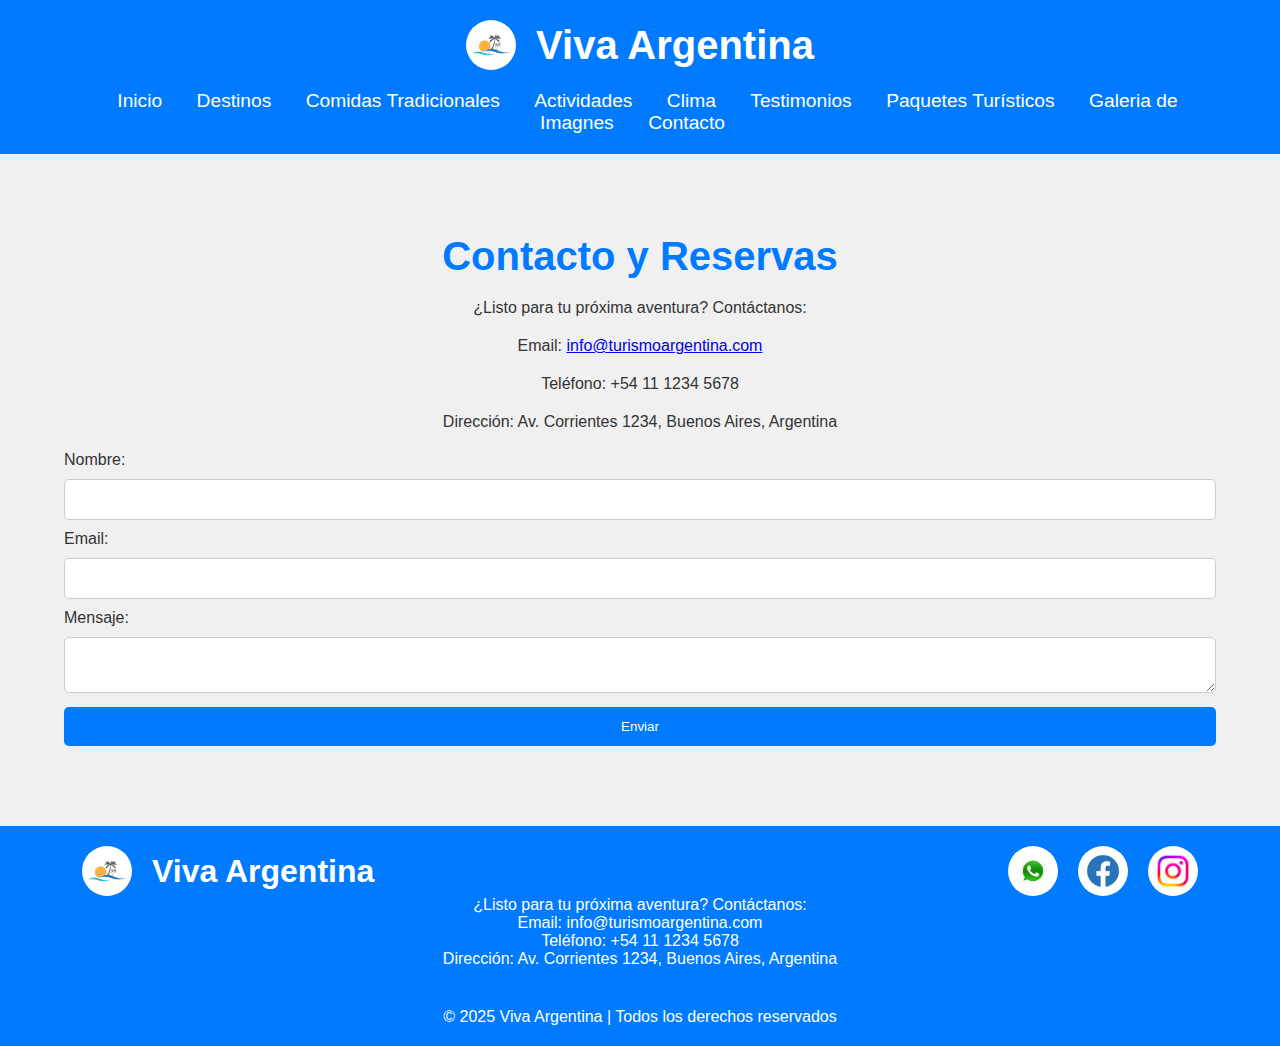
<file: tarea_html_2/src/pages/contacto.html>
<!DOCTYPE html>
<html lang="es">

<head>
    <meta charset="UTF-8">
    <meta name="viewport" content="width=device-width, initial-scale=1.0">
    <title>Contacto | Viva Argentina</title>
    <link rel="icon" type="image/png" href="../assets/images/logo.png">
    <link rel="stylesheet" href="styles.css">
</head>

<body>
    <header>
        <div class="container">
            <div class="logo">
                <img src="../assets/images/logo.png" alt="logo">
                <h1>Viva Argentina</h1>
            </div>
            <nav>
                <ul>
                    <li><a href="index.html#inicio">Inicio</a></li>
                    <li><a href="index.html#destinos">Destinos</a></li>
                    <li><a href="index.html#comidas">Comidas Tradicionales</a></li>
                    <li><a href="index.html#actividades">Actividades</a></li>
                    <li><a href="index.html#clima">Clima</a></li>
                    <li><a href="index.html#testimonios">Testimonios</a></li>
                    <li><a href="paquetes-turisticos.html">Paquetes Turísticos</a></li>
                    <li><a href="galeria.html">Galeria de Imagnes</a></li>
                    <li><a href="contacto.html">Contacto</a></li>
                </ul>
            </nav>
        </div>
    </header>

    <!-- Contacto -->
    <main>
        <section id="contacto">
            <div class="container">
                <h2>Contacto y Reservas</h2>
                <p>¿Listo para tu próxima aventura? Contáctanos:</p>
                <p>Email: <a href="mailto:info@turismoargentina.com">info@turismoargentina.com</a></p>
                <p>Teléfono: +54 11 1234 5678</p>
                <p>Dirección: Av. Corrientes 1234, Buenos Aires, Argentina</p>
                <form action="#" method="post">
                    <label for="nombre">Nombre:</label>
                    <input type="text" id="nombre" name="nombre" required>
                    <label for="email">Email:</label>
                    <input type="email" id="email" name="email" required>
                    <label for="mensaje">Mensaje:</label>
                    <textarea id="mensaje" name="mensaje" required></textarea>
                    <button type="submit">Enviar</button>
                </form>
            </div>
        </section>
    </main>

    <footer>
        <div class="container">
            <div class="footer-info">
                <div class="logo">
                    <img src="../assets/images/logo.png" alt="logo">
                    <h1>Viva Argentina</h1>
                </div>

                <div class="redes-sociales">
                    <div class="whatsapp"></div>
                    <div class="facebook"></div>
                    <div class="instagram"></div>
                </div>
            </div>
            <div>
                <P>¿Listo para tu próxima aventura? Contáctanos:</P>

                <p>Email: info@turismoargentina.com</p>

                <p>Teléfono: +54 11 1234 5678</p>

                <p>Dirección: Av. Corrientes 1234, Buenos Aires, Argentina</p>
            </div>
            <p class="copy-right">&copy; 2025 Viva Argentina | Todos los derechos reservados</p>
        </div>
    </footer>
</body>

</html>
</file>
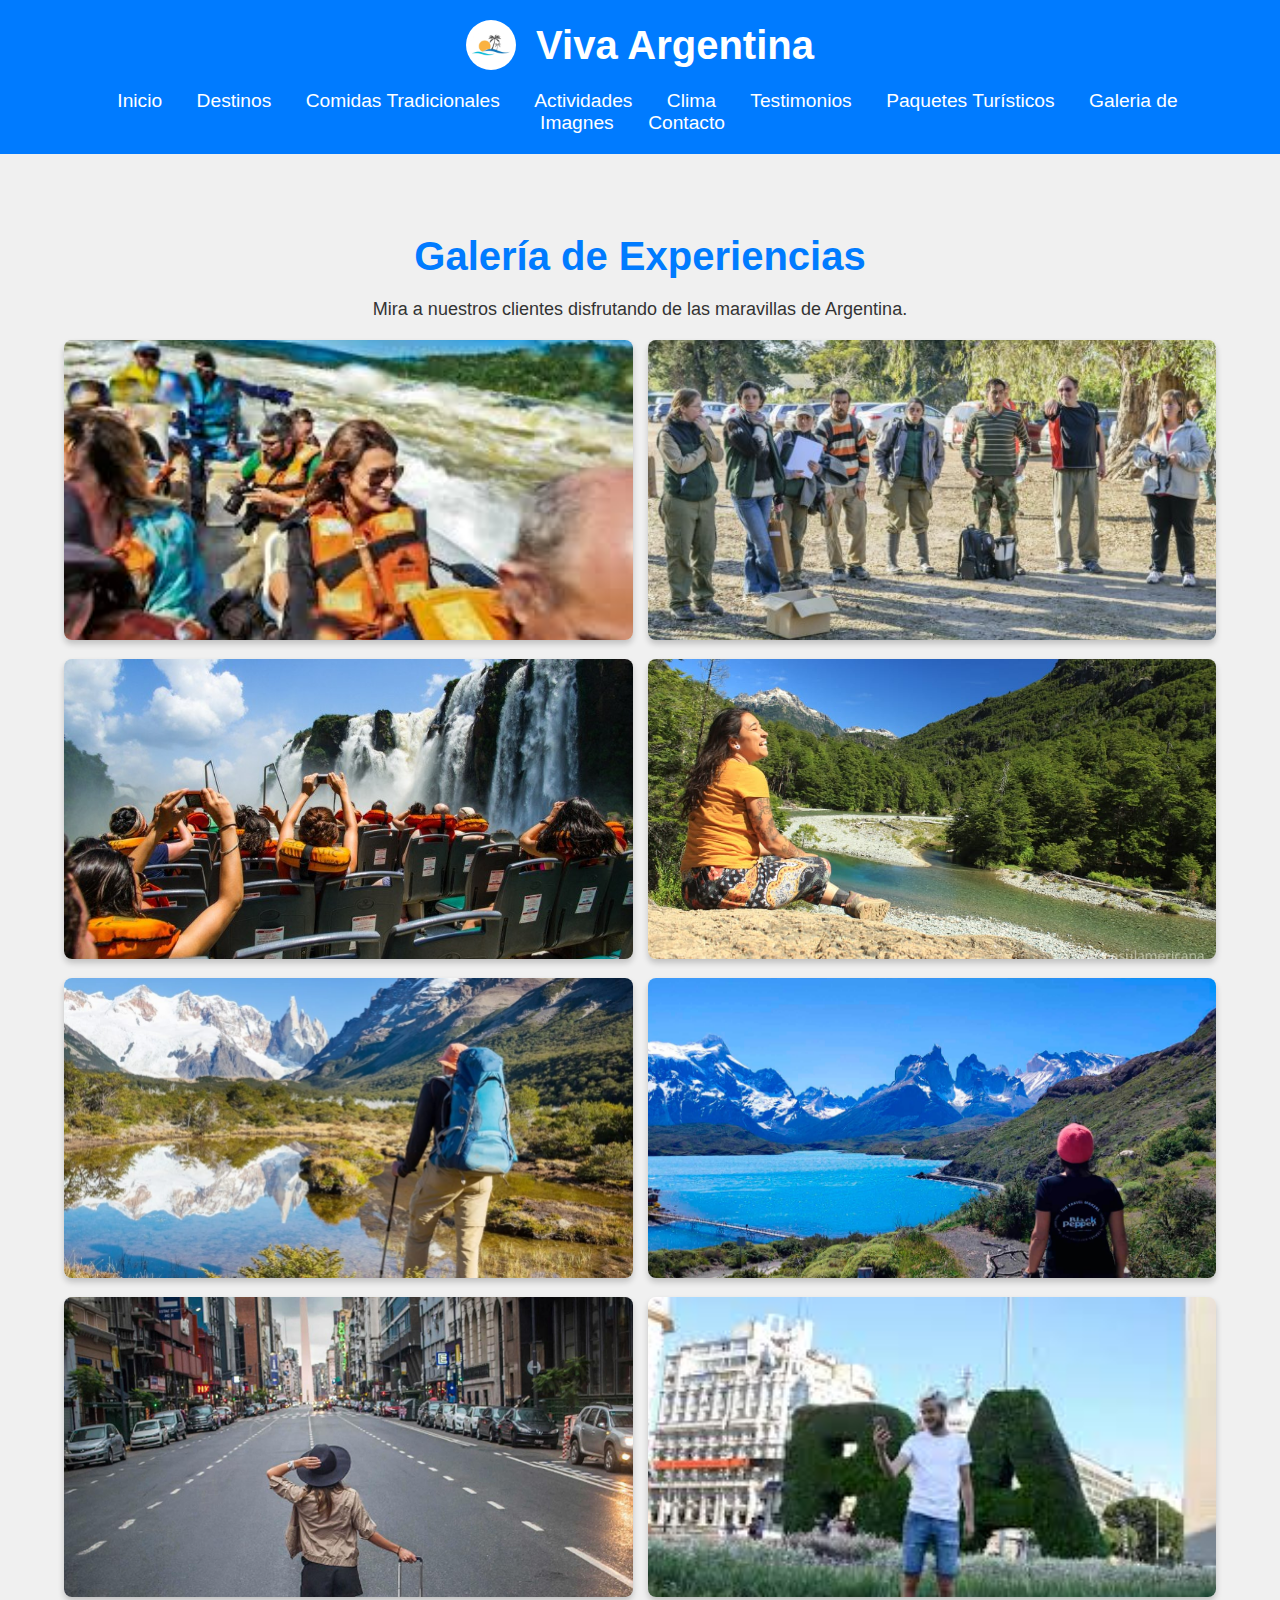
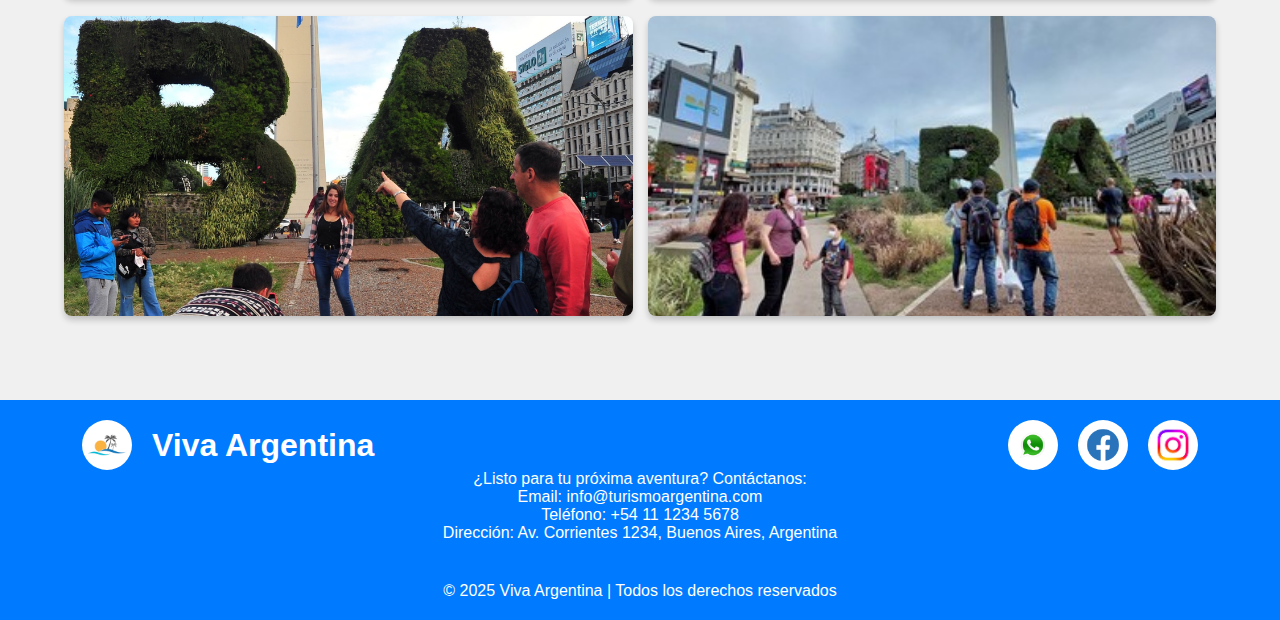
<file: tarea_html_2/src/pages/galeria.html>
<!DOCTYPE html>
<html lang="es">
<head>
    <meta charset="UTF-8">
    <meta name="viewport" content="width=device-width, initial-scale=1.0">
    <title>Galería - Viva Argentina</title>
    <link rel="icon" type="image/png" href="../assets/images/logo.png">
    <link rel="stylesheet" href="styles.css">
</head>
<body>
    <header>
        <div class="container">
            <div class="logo">
                <img src="../assets/images/logo.png" alt="logo">
                <h1>Viva Argentina</h1>
            </div>
            <nav>
                <ul>
                    <li><a href="index.html#inicio">Inicio</a></li>
                    <li><a href="index.html#destinos">Destinos</a></li>
                    <li><a href="index.html#comidas">Comidas Tradicionales</a></li>
                    <li><a href="index.html#actividades">Actividades</a></li>
                    <li><a href="index.html#clima">Clima</a></li>
                    <li><a href="index.html#testimonios">Testimonios</a></li>
                    <li><a href="paquetes-turisticos.html">Paquetes Turísticos</a></li>
                    <li><a href="galeria.html">Galeria de Imagnes</a></li>
                    <li><a href="contacto.html">Contacto</a></li>
                </ul>
            </nav>
        </div>
    </header>

    <main>
        <section class="galeria">
            <div class="container">
                <h2>Galería de Experiencias</h2>
                <p>Mira a nuestros clientes disfrutando de las maravillas de Argentina.</p>
                <div class="grid">
                    <div class="grid-item"><img src="../assets/images/galeria/1.jpg" alt="Turista en Patagonia"></div>
                    <div class="grid-item"><img src="../assets/images/galeria/2.jpg" alt="Degustación en Mendoza"></div>
                    <div class="grid-item"><img src="../assets/images/galeria/3.jpg" alt="Excursión en Iguazú"></div>
                    <div class="grid-item"><img src="../assets/images/galeria/4.jpg" alt="City tour en Buenos Aires"></div>
                    <div class="grid-item"><img src="../assets/images/galeria/5.jpg" alt="Trekking en la Patagonia"></div>
                    <div class="grid-item"><img src="../assets/images/galeria/6.jpg" alt="Tour por bodegas"></div>
                    <div class="grid-item"><img src="../assets/images/galeria/7.jpg" alt="Grupo disfrutando del paisaje"></div>
                    <div class="grid-item"><img src="../assets/images/galeria/8.jpg" alt="Turista en el Glaciar Perito Moreno"></div>
                    <div class="grid-item"><img src="../assets/images/galeria/9.jpg" alt="Familia disfrutando en Iguazú"></div>
                    <div class="grid-item"><img src="../assets/images/galeria/10.jpg" alt="Turistas en Buenos Aires"></div>
                </div>
            </div>
        </section>
    </main>
    
    <footer>
        <div class="container">
            <div class="footer-info">
                <div class="logo">
                    <img src="../assets/images/logo.png" alt="logo">
                    <h1>Viva Argentina</h1>
                </div>

                <div class="redes-sociales">
                    <div class="whatsapp"></div>
                    <div class="facebook"></div>
                    <div class="instagram"></div>
                </div>
            </div>
            <div>
                <P>¿Listo para tu próxima aventura? Contáctanos:</P>

                <p>Email: info@turismoargentina.com</p>

                <p>Teléfono: +54 11 1234 5678</p>

                <p>Dirección: Av. Corrientes 1234, Buenos Aires, Argentina</p>
            </div>
            <p class="copy-right">&copy; 2025 Viva Argentina | Todos los derechos reservados</p>
        </div>
    </footer>
</body>
</html>
</file>
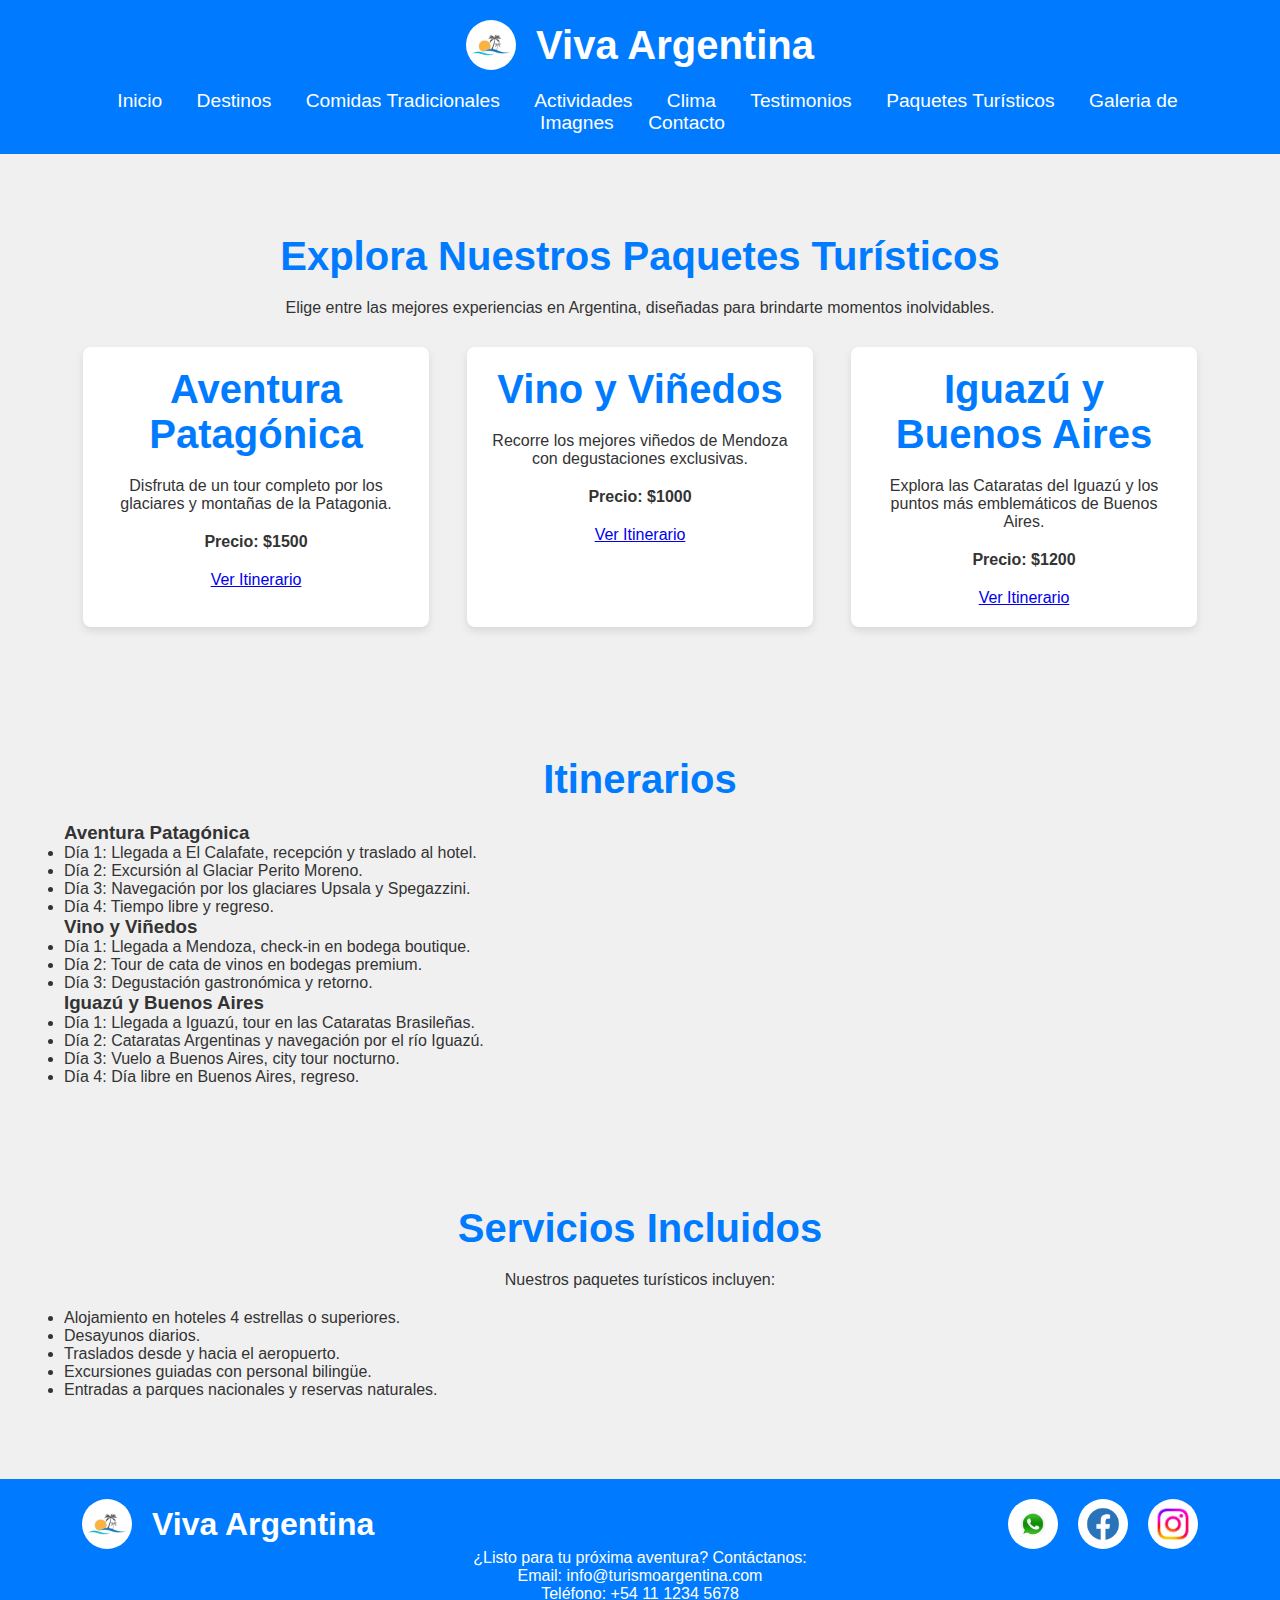
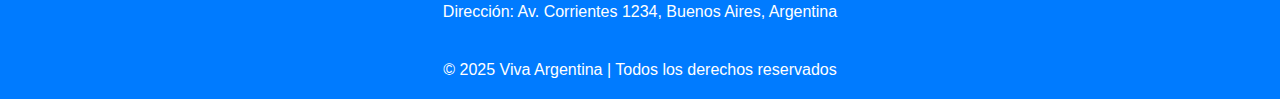
<file: tarea_html_2/src/pages/paquetes-turisticos.html>
<!DOCTYPE html>
<html lang="es">
<head>
    <meta charset="UTF-8">
    <meta name="viewport" content="width=device-width, initial-scale=1.0">
    <title>Paquetes Turísticos | Viva Argentina</title>
    <link rel="icon" type="image/png" href="../assets/images/logo.png">
    <link rel="stylesheet" href="styles.css">
</head>
<body>
    <header>
        <div class="container">
            <div class="logo">
                <img src="../assets/images/logo.png" alt="logo">
                <h1>Viva Argentina</h1>
            </div>
            <nav>
                <ul>
                    <li><a href="index.html#inicio">Inicio</a></li>
                    <li><a href="index.html#destinos">Destinos</a></li>
                    <li><a href="index.html#comidas">Comidas Tradicionales</a></li>
                    <li><a href="index.html#actividades">Actividades</a></li>
                    <li><a href="index.html#clima">Clima</a></li>
                    <li><a href="index.html#testimonios">Testimonios</a></li>
                    <li><a href="paquetes-turisticos.html">Paquetes Turísticos</a></li>
                    <li><a href="galeria.html">Galeria de Imagnes</a></li>
                    <li><a href="contacto.html">Contacto</a></li>
                </ul>
            </nav>
        </div>
    </header>
    <main>
        <!-- Encabezado principal -->
        <section id="paquetes">
            <div class="container">
                <h2>Explora Nuestros Paquetes Turísticos</h2>
                <p>Elige entre las mejores experiencias en Argentina, diseñadas para brindarte momentos inolvidables.</p>
                <div class="paquetes-list">
                    <div class="paquete">
                        <h2>Aventura Patagónica</h2>
                        <p>Disfruta de un tour completo por los glaciares y montañas de la Patagonia.</p>
                        <p><strong>Precio: $1500</strong></p>
                        <a href="#itinerarios">Ver Itinerario</a>
                    </div>
                    <div class="paquete">
                        <h2>Vino y Viñedos</h2>
                        <p>Recorre los mejores viñedos de Mendoza con degustaciones exclusivas.</p>
                        <p><strong>Precio: $1000</strong></p>
                        <a href="#itinerarios">Ver Itinerario</a>
                    </div>
                    <div class="paquete">
                        <h2>Iguazú y Buenos Aires</h2>
                        <p>Explora las Cataratas del Iguazú y los puntos más emblemáticos de Buenos Aires.</p>
                        <p><strong>Precio: $1200</strong></p>
                        <a href="#itinerarios">Ver Itinerario</a>
                    </div>
                </div>
            </div>
        </section>

        <!-- Itinerarios -->
        <section id="itinerarios">
            <div class="container">
                <h2>Itinerarios</h2>
                <div class="itinerario">
                    <h3>Aventura Patagónica</h3>
                    <ul>
                        <li>Día 1: Llegada a El Calafate, recepción y traslado al hotel.</li>
                        <li>Día 2: Excursión al Glaciar Perito Moreno.</li>
                        <li>Día 3: Navegación por los glaciares Upsala y Spegazzini.</li>
                        <li>Día 4: Tiempo libre y regreso.</li>
                    </ul>
                </div>
                <div class="itinerario">
                    <h3>Vino y Viñedos</h3>
                    <ul>
                        <li>Día 1: Llegada a Mendoza, check-in en bodega boutique.</li>
                        <li>Día 2: Tour de cata de vinos en bodegas premium.</li>
                        <li>Día 3: Degustación gastronómica y retorno.</li>
                    </ul>
                </div>
                <div class="itinerario">
                    <h3>Iguazú y Buenos Aires</h3>
                    <ul>
                        <li>Día 1: Llegada a Iguazú, tour en las Cataratas Brasileñas.</li>
                        <li>Día 2: Cataratas Argentinas y navegación por el río Iguazú.</li>
                        <li>Día 3: Vuelo a Buenos Aires, city tour nocturno.</li>
                        <li>Día 4: Día libre en Buenos Aires, regreso.</li>
                    </ul>
                </div>
            </div>
        </section>

        <!-- Servicios Incluidos -->
        <section id="incluidos">
            <div class="container">
                <h2>Servicios Incluidos</h2>
                <p>Nuestros paquetes turísticos incluyen:</p>
                <ul>
                    <li>Alojamiento en hoteles 4 estrellas o superiores.</li>
                    <li>Desayunos diarios.</li>
                    <li>Traslados desde y hacia el aeropuerto.</li>
                    <li>Excursiones guiadas con personal bilingüe.</li>
                    <li>Entradas a parques nacionales y reservas naturales.</li>
                </ul>
            </div>
        </section>
    </main>
    <footer>
        <div class="container">
            <div class="footer-info">
                <div class="logo">
                    <img src="../assets/images/logo.png" alt="logo">
                    <h1>Viva Argentina</h1>
                </div>

                <div class="redes-sociales">
                    <div class="whatsapp"></div>
                    <div class="facebook"></div>
                    <div class="instagram"></div>
                </div>
            </div>
            <div>
                <P>¿Listo para tu próxima aventura? Contáctanos:</P>

                <p>Email: info@turismoargentina.com</p>

                <p>Teléfono: +54 11 1234 5678</p>

                <p>Dirección: Av. Corrientes 1234, Buenos Aires, Argentina</p>
            </div>
            <p class="copy-right">&copy; 2025 Viva Argentina | Todos los derechos reservados</p>
        </div>
    </footer>
</body>
</html>
</file>
<file: tarea_html_2/src/pages/styles.css>
html {
    scroll-behavior: smooth;
}

* {
    margin: 0;
    padding: 0;
    box-sizing: border-box;
}

body {
    font-family: 'Arial', sans-serif;
    background-color: #f0f0f0;
    color: #333;
}

.container {
    width: 90%;
    margin: 0 auto;
}

header {
    background-color: #007bff;
    color: white;
    padding: 20px 0;
    text-align: center;
}

header h1 {
    font-size: 2.5rem;
}

.logo{
    display: flex;
    justify-content: center;
    align-items: center;
    gap: 20px;
}

.logo img{
    width: 50px;
    height: 50px;
    border-radius: 50%;
}

nav{
    margin-top: 20px;
}

nav ul {
    list-style-type: none;
    margin-top: 10px;
}

nav ul li {
    display: inline;
    margin: 0 15px;
}

nav ul li a {
    color: white;
    text-decoration: none;
    font-size: 1.2rem;
    padding: 10px 0;
}

nav ul li a:hover {
    text-decoration: underline;
}

section {
    padding: 40px 0;
    margin: 40px 0;
}

section h2 {
    font-size: 2.5rem;
    color: #007bff;
    text-align: center;
    margin-bottom: 20px;
}

section p {
    font-size: 1rem;
    text-align: center;
    margin-bottom: 20px;
}

.inicio{
    margin: 0;
    height: 500px;
    display: flex;
    flex-direction: column;
    justify-content: center;
    align-items: center;
    background-image: url(../assets/images/hero.jpg);
    background-repeat: no-repeat;
    background-size: cover;
    background-position: center center;
    position: relative;
}

.inicio::after{
    content: "";
    position: absolute;
    inset: 0;
    background-color: rgba(0, 0, 0, 0.6);
}

.inicio h2, .inicio p, .inicio a{
    z-index: 1;
}

.inicio h2, .inicio p{
    color: #fff;
}

.cta-button {
    display: block;
    width: 200px;
    padding: 15px;
    text-align: center;
    margin: 0 auto;
    background-color: #007bff;
    color: white;
    text-decoration: none;
    border-radius: 5px;
}

.cta-button:hover {
    background-color: #0056b3;
}

.destinos-list, .comidas-list, .actividades-list, .clima-details, .testimonios-list, .paquetes-list {
    display: flex;
    justify-content: space-around;
    flex-wrap: wrap;
}

.destino, .comida, .actividad, .clima-region, .testimonio, .paquete {
    width: 30%;
    background-color: white;
    padding: 20px;
    margin: 10px;
    box-shadow: 0 4px 8px rgba(0, 0, 0, 0.1);
    text-align: center;
    border-radius: 8px;
}

.destino img, .comida img, .actividad img {
    width: 100%;
    height: auto;
    border-radius: 8px;
    margin-bottom: 15px;
}

.destino h3, .comida h3, .actividad h3, .clima-region h3, .testimonio h4, .paquete h3 {
    font-size: 1.5rem;
    color: #007bff;
    margin-bottom: 10px;
}

form input, form textarea {
    width: 100%;
    padding: 12px;
    margin: 10px 0;
    border: 1px solid #ccc;
    border-radius: 5px;
}

form button {
    width: 100%;
    padding: 12px;
    background-color: #007bff;
    color: white;
    border: none;
    border-radius: 5px;
    cursor: pointer;
}

form button:hover {
    background-color: #0056b3;
}

footer {
    background-color: #007bff;
    color: white;
    text-align: center;
    padding: 20px;
    margin-top: 40px;
}

footer p {
    font-size: 1rem;
}

.footer-info{
    display: flex;
    justify-content: space-between;
    align-items: center;
}

.redes-sociales{
    display: flex;
    gap: 20px;
}

.redes-sociales div{
    background-repeat: no-repeat;
    background-position: center center;
    background-size: cover;
    width: 50px;
    height: 50px;
    border-radius: 50%;
}

.whatsapp{
    background-image: url(../assets/images/whatsapp.png);
}

.facebook{
    background-image: url(../assets/images/facebook.png);
}

.instagram{
    background-image: url(../assets/images/instagram.jpg);
}

.copy-right{
    margin-top: 40px;
}

/* Gallery Section */
.galeria .container {
    max-width: 1200px;
    margin: 0 auto;
    text-align: center;
}

.galeria h1 {
    font-size: 32px;
    margin-bottom: 10px;
}

.galeria p {
    font-size: 18px;
    margin-bottom: 20px;
}

.grid {
    display: grid;
    grid-template-columns: repeat(auto-fit, minmax(400px, 1fr));
    gap: 15px;
}

.grid-item img {
    width: 100%;
    height: 300px;
    border-radius: 8px;
    box-shadow: 0 4px 6px rgba(0, 0, 0, 0.2);
    transition: transform 0.3s ease;
    object-fit: cover;
}

.grid-item img:hover {
    transform: scale(1.05);
}
</file>
